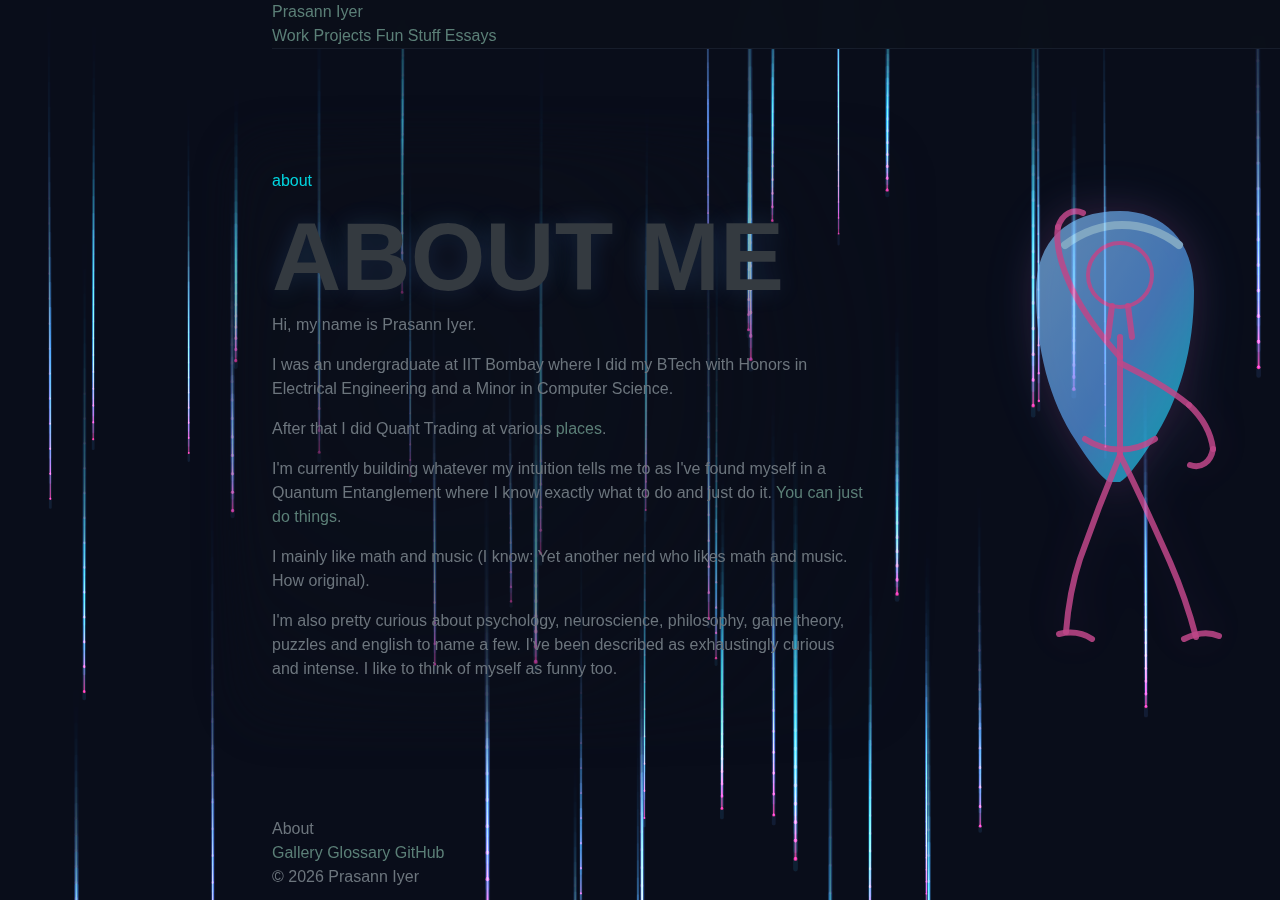
<file: about/index.html>
<!DOCTYPE html>
<html lang="en">
<head>
    <meta charset="utf-8">
    <meta name="viewport" content="width=device-width, initial-scale=1">
    <meta http-equiv="Expires" content="0">
    <meta http-equiv="Pragma" content="no-cache">
    <meta http-equiv="Cache-Control" content="no-cache, no-store, must-revalidate">
    <meta name="description" content="About Prasann Iyer: math, music, curiosity, and whatever intuition says to build next.">
    <meta name="author" content="Prasann Iyer">
    <meta name="site-version" content="20260329232519632">
    <title>About | Prasann Iyer</title>
    <link href="../img/favicon.ico" rel="icon" type="image/x-icon">
    <link rel="preconnect" href="https://fonts.googleapis.com">
    <link rel="preconnect" href="https://fonts.gstatic.com" crossorigin>
    <link href="https://fonts.googleapis.com/css2?family=Cormorant+Garamond:wght@400;500;600&family=IBM+Plex+Mono:wght@400;500&family=Source+Sans+3:wght@400;600;700&display=swap" rel="stylesheet">
    <link href="../css/style.css?v=20260329232519632" rel="stylesheet">
    <link href="../css/pages/about.css?v=20260329232519632" rel="stylesheet">
    <script async src="https://www.googletagmanager.com/gtag/js?id=G-MNTXBV06WJ"></script>
    <script>
        window.dataLayer = window.dataLayer || [];
        function gtag() { dataLayer.push(arguments); }
        gtag("js", new Date());
        gtag("config", "G-MNTXBV06WJ");
    </script>
</head>
<body class="page-about page-dark">
    <canvas class="about-rain-canvas" data-about-rain-canvas aria-hidden="true"></canvas>
    <div class="about-veil" aria-hidden="true"></div>
    <div class="about-grid" aria-hidden="true"></div>

    <header class="site-header site-header--transparent">
        <div class="site-nav-shell">
            <a class="site-brand" href="/">Prasann Iyer</a>
            <nav class="site-nav" aria-label="Primary">
                <a href="/work/">Work</a>
                <a href="/projects/">Projects</a>
                <a href="/fun/">Fun Stuff</a>
                <a href="/essays/">Essays</a>
            </nav>
        </div>
    </header>

    <main class="landing-shell about-shell">
        <section class="landing-copy about-copy" aria-labelledby="about-title">
            <p class="landing-eyebrow">about</p>
            <h1 class="landing-title" id="about-title">About Me</h1>

            <div class="landing-copy-block">
                <p class="landing-line">Hi, my name is Prasann Iyer.</p>
                <p class="landing-line">I was an undergraduate at IIT Bombay where I did my BTech with Honors in Electrical Engineering and a Minor in Computer Science.</p>
                <p class="landing-line">After that I did Quant Trading at various <a class="text-link" href="/work/">places</a>.</p>
                <p class="landing-line">I'm currently building whatever my intuition tells me to as I've found myself in a Quantum Entanglement where I know exactly what to do and just do it. <a class="text-link" href="https://timdenning.substack.com/p/you-can-just-do-things-hides-a-deeper" target="_blank" rel="noreferrer">You can just do things</a>.</p>
                <p class="landing-line">I mainly like math and music (I know: Yet another nerd who likes math and music. How original).</p>
                <p class="landing-line">I'm also pretty curious about psychology, neuroscience, philosophy, game theory, puzzles and english to name a few. I've been described as exhaustingly curious and intense. I like to think of myself as funny too.</p>
            </div>
        </section>

        <div class="about-figure-stage" aria-hidden="true">
            <svg class="about-figure" viewBox="0 0 320 560" role="presentation">
                <defs>
                    <linearGradient id="aboutHairGradient" x1="0%" y1="0%" x2="100%" y2="100%">
                        <stop offset="0%" stop-color="#8ac8ff"></stop>
                        <stop offset="55%" stop-color="#5da9ff"></stop>
                        <stop offset="100%" stop-color="#00f5ff"></stop>
                    </linearGradient>
                </defs>

                <g class="about-figure-dancer">
                    <path class="about-figure-hair" d="M160 58c44 0 74 30 74 80 0 58-14 108-42 151-14 22-25 36-32 40h-11c-8-5-18-18-33-41-27-41-40-92-40-150 0-50 31-80 84-80z"></path>
                    <path class="about-figure-bangs" d="M105 92c19-14 38-20 57-20 20 0 39 6 57 20"></path>
                    <circle class="about-figure-head" cx="160" cy="122" r="32"></circle>
                    <path class="about-figure-neck" d="M152 153 L148 184 M168 153 L172 184"></path>
                    <path class="about-figure-torso" d="M160 184 L160 302"></path>
                    <path class="about-figure-hips" d="M125 286 C146 300 174 300 195 286"></path>

                    <g class="about-figure-arm about-figure-arm--left">
                        <path d="M160 204 C142 184 126 164 113 138"></path>
                        <path d="M113 138 C101 113 95 92 98 74"></path>
                        <path d="M98 74 C102 61 113 55 123 60"></path>
                    </g>

                    <g class="about-figure-arm about-figure-arm--right">
                        <path d="M160 210 C184 222 207 234 229 252"></path>
                        <path d="M229 252 C244 266 251 280 253 296"></path>
                        <path d="M253 296 C251 309 241 316 230 312"></path>
                    </g>

                    <path class="about-figure-leg" d="M160 302 C145 338 132 372 120 406 C112 430 108 454 106 479"></path>
                    <path class="about-figure-leg about-figure-leg--right" d="M160 302 C178 337 194 373 210 409 C220 432 229 457 236 484"></path>
                    <path class="about-figure-foot" d="M99 481 C112 478 123 480 132 486"></path>
                    <path class="about-figure-foot" d="M224 486 C236 480 248 478 259 483"></path>
                </g>
            </svg>
        </div>
    </main>

    <footer class="site-footer site-footer--scene">
        <div class="footer-shell">
            <span>About</span>
            <div class="footer-links">
                <a href="/gallery/">Gallery</a>
                <a href="/glossary/">Glossary</a>
                <a href="https://github.com/notprsn" target="_blank" rel="noreferrer">GitHub</a>
            </div>
            <span>&copy; <span data-current-year>2026</span> Prasann Iyer</span>
        </div>
    </footer>

    <script src="../js/scripts.js?v=20260329232519632"></script>
    <script src="script.js?v=20260329232519632"></script>
</body>
</html>
</file>
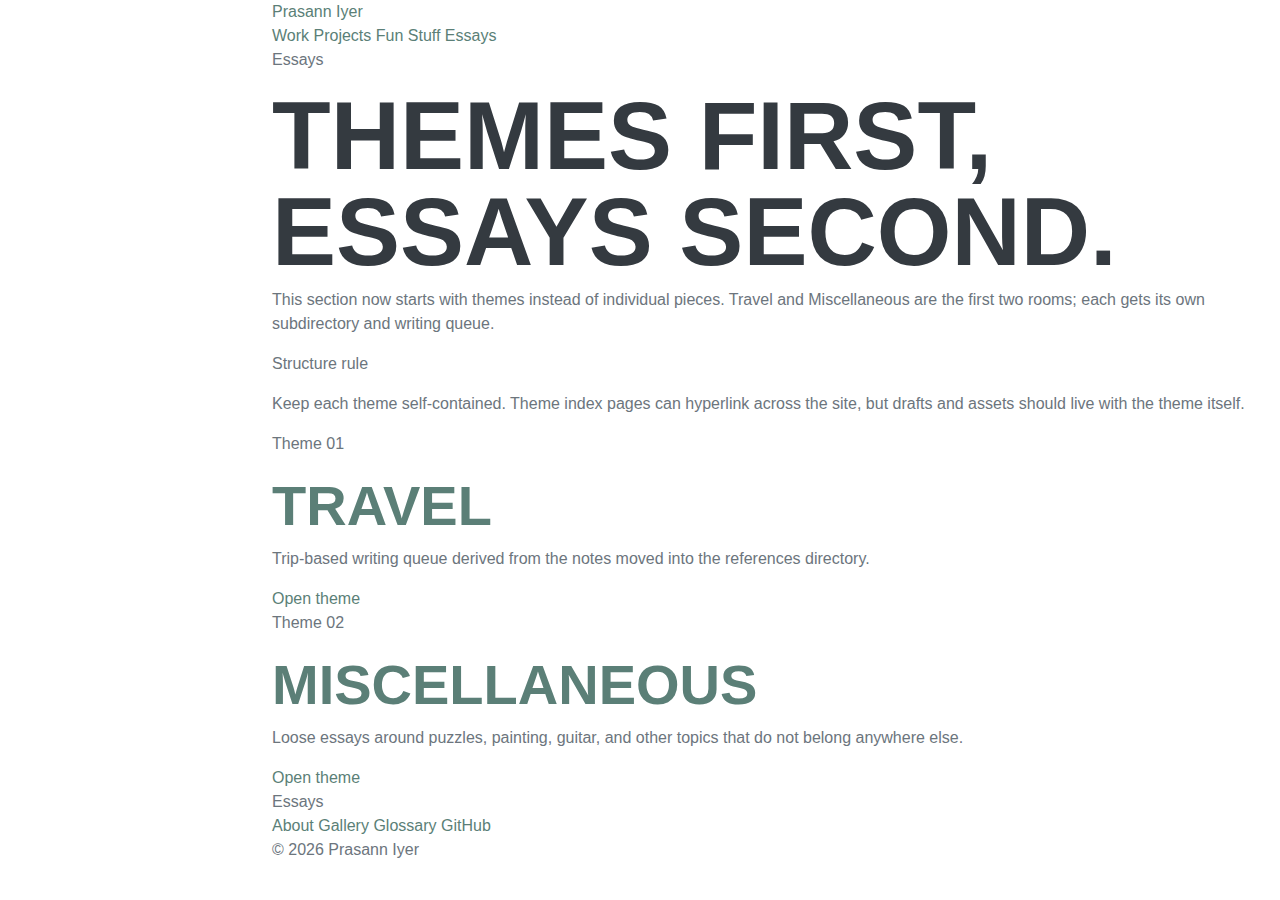
<file: essays/index.html>
<!DOCTYPE html>
<html lang="en">
<head>
    <meta charset="utf-8">
    <meta name="viewport" content="width=device-width, initial-scale=1">
    <meta http-equiv="Expires" content="0">
    <meta http-equiv="Pragma" content="no-cache">
    <meta http-equiv="Cache-Control" content="no-cache, no-store, must-revalidate">
    <meta name="description" content="Essay themes and writing queues for Prasann Iyer.">
    <meta name="author" content="Prasann Iyer">
    <meta name="site-version" content="20260330000919941">
    <title>Essays | Prasann Iyer</title>
    <link href="../img/favicon.ico" rel="icon" type="image/x-icon">
    <link rel="preconnect" href="https://fonts.googleapis.com">
    <link rel="preconnect" href="https://fonts.gstatic.com" crossorigin>
    <link href="https://fonts.googleapis.com/css2?family=Cormorant+Garamond:wght@400;500;600&family=IBM+Plex+Mono:wght@400;500&family=Source+Sans+3:wght@400;600;700&display=swap" rel="stylesheet">
    <link href="../css/style.css?v=20260330000919941" rel="stylesheet">
    <script async src="https://www.googletagmanager.com/gtag/js?id=G-MNTXBV06WJ"></script>
    <script>
        window.dataLayer = window.dataLayer || [];
        function gtag() { dataLayer.push(arguments); }
        gtag("js", new Date());
        gtag("config", "G-MNTXBV06WJ");
    </script>
</head>
<body class="page-essays page-paper">
    <header class="site-header">
        <div class="site-nav-shell">
            <a class="site-brand" href="/">Prasann Iyer</a>
            <nav class="site-nav" aria-label="Primary">
                <a href="/work/">Work</a>
                <a href="/projects/">Projects</a>
                <a href="/fun/">Fun Stuff</a>
                <a href="/essays/" aria-current="page">Essays</a>
            </nav>
        </div>
    </header>

    <main class="page-main">
        <section class="essay-hero">
            <div>
                <p class="eyebrow">Essays</p>
                <h1>Themes first, essays second.</h1>
                <p class="page-lede">
                    This section now starts with themes instead of individual pieces.
                    Travel and Miscellaneous are the first two rooms; each gets its own subdirectory and writing queue.
                </p>
            </div>
            <aside class="page-aside">
                <p class="panel-label">Structure rule</p>
                <p>Keep each theme self-contained. Theme index pages can hyperlink across the site, but drafts and assets should live with the theme itself.</p>
            </aside>
        </section>

        <section class="theme-grid">
            <article class="theme-card">
                <p class="panel-label">Theme 01</p>
                <h2><a href="/essays/travel/">Travel</a></h2>
                <p>Trip-based writing queue derived from the notes moved into the references directory.</p>
                <div class="entry-links">
                    <a class="inline-link" href="/essays/travel/">Open theme</a>
                </div>
            </article>

            <article class="theme-card">
                <p class="panel-label">Theme 02</p>
                <h2><a href="/essays/miscellaneous/">Miscellaneous</a></h2>
                <p>Loose essays around puzzles, painting, guitar, and other topics that do not belong anywhere else.</p>
                <div class="entry-links">
                    <a class="inline-link" href="/essays/miscellaneous/">Open theme</a>
                </div>
            </article>
        </section>
    </main>

    <footer class="site-footer">
        <div class="footer-shell">
            <span>Essays</span>
            <div class="footer-links">
                <a href="/about/">About</a>
                <a href="/gallery/">Gallery</a>
                <a href="/glossary/">Glossary</a>
                <a href="https://github.com/notprsn" target="_blank" rel="noreferrer">GitHub</a>
            </div>
            <span>&copy; <span data-current-year>2026</span> Prasann Iyer</span>
        </div>
    </footer>

    <script src="../js/scripts.js?v=20260330000919941"></script>
</body>
</html>
</file>
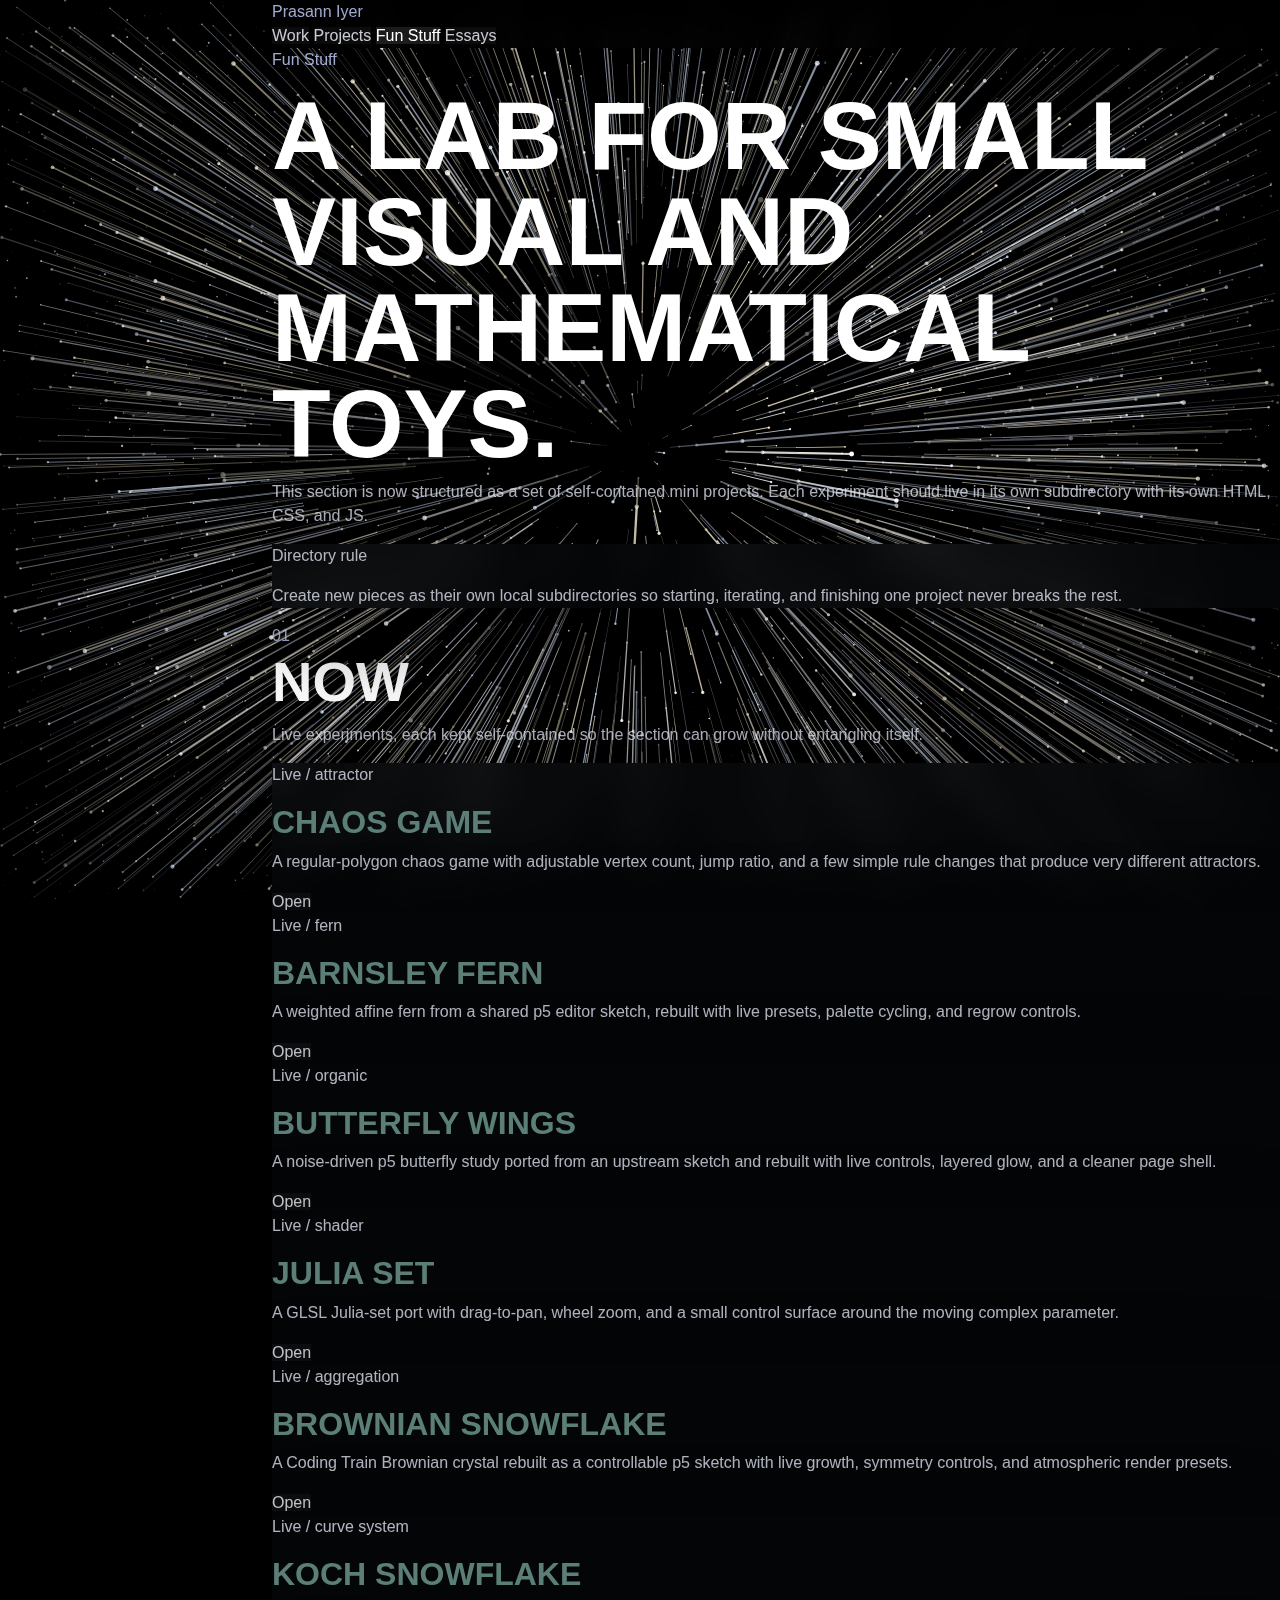
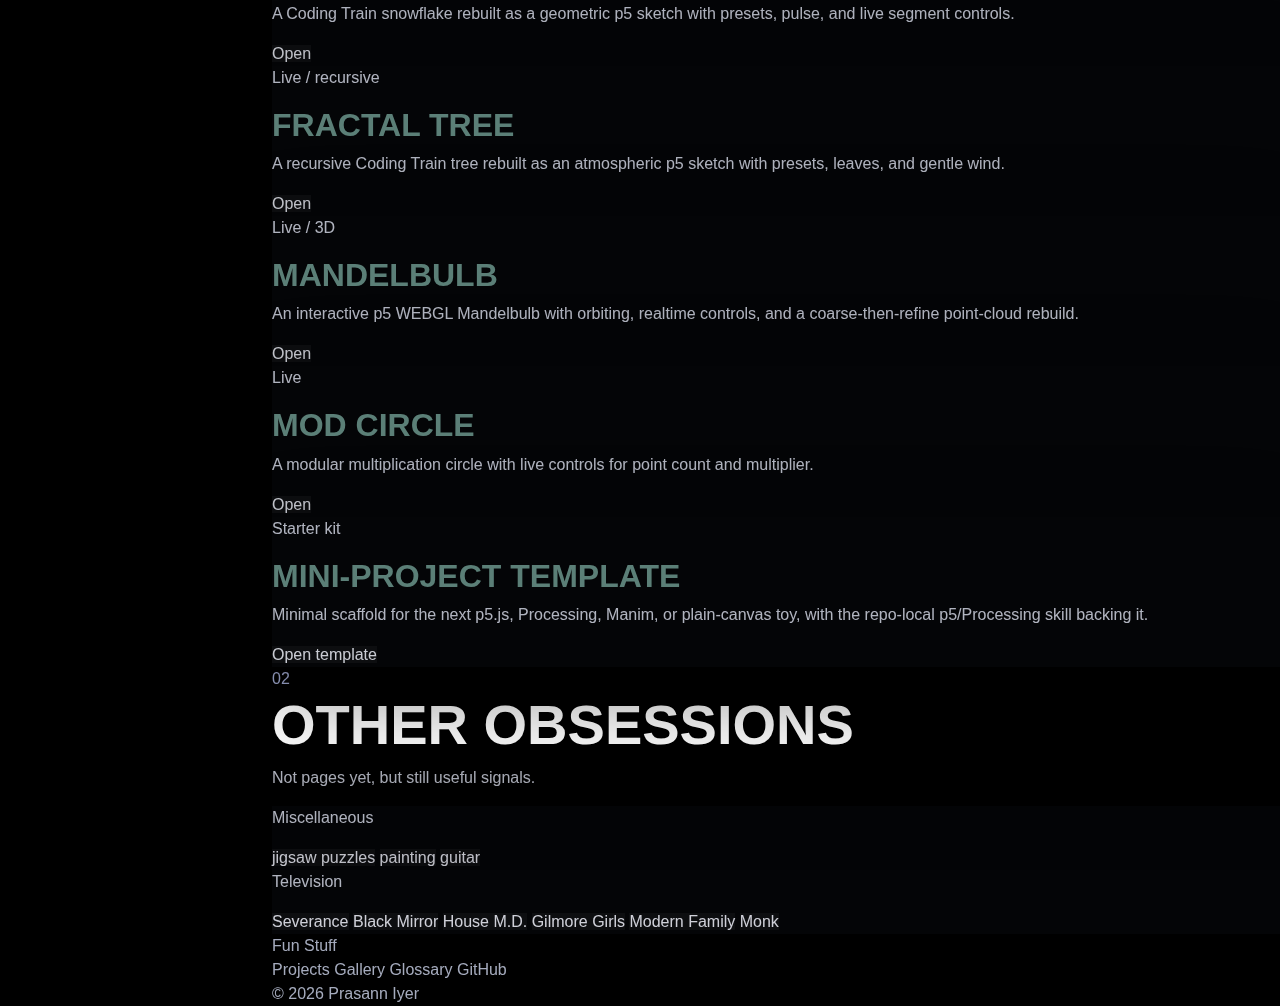
<file: fun/index.html>
<!DOCTYPE html>
<html lang="en">
<head>
    <meta charset="utf-8">
    <meta name="viewport" content="width=device-width, initial-scale=1">
    <meta http-equiv="Expires" content="0">
    <meta http-equiv="Pragma" content="no-cache">
    <meta http-equiv="Cache-Control" content="no-cache, no-store, must-revalidate">
    <meta name="description" content="Fun experiments, visual math, and mini projects by Prasann Iyer.">
    <meta name="author" content="Prasann Iyer">
    <meta name="site-version" content="20260329195048518">
    <title>Fun Stuff | Prasann Iyer</title>
    <link href="../img/favicon.ico" rel="icon" type="image/x-icon">
    <link rel="preconnect" href="https://fonts.googleapis.com">
    <link rel="preconnect" href="https://fonts.gstatic.com" crossorigin>
    <link href="https://fonts.googleapis.com/css2?family=Cormorant+Garamond:wght@400;500;600&family=IBM+Plex+Mono:wght@400;500&family=Source+Sans+3:wght@400;600;700&display=swap" rel="stylesheet">
    <link href="../css/style.css?v=20260329195048518" rel="stylesheet">
    <link href="../css/pages/fun.css?v=20260329195048518" rel="stylesheet">
    <script async src="https://www.googletagmanager.com/gtag/js?id=G-MNTXBV06WJ"></script>
    <script>
        window.dataLayer = window.dataLayer || [];
        function gtag() { dataLayer.push(arguments); }
        gtag("js", new Date());
        gtag("config", "G-MNTXBV06WJ");
    </script>
</head>
<body class="page-fun-space">
    <canvas class="fun-starfield-canvas" data-fun-starfield-canvas aria-hidden="true"></canvas>
    <div class="fun-starfield-veil" aria-hidden="true"></div>

    <header class="site-header">
        <div class="site-nav-shell">
            <a class="site-brand" href="/">Prasann Iyer</a>
            <nav class="site-nav" aria-label="Primary">
                <a href="/work/">Work</a>
                <a href="/projects/">Projects</a>
                <a href="/fun/" aria-current="page">Fun Stuff</a>
                <a href="/essays/">Essays</a>
            </nav>
        </div>
    </header>

    <main class="page-main">
        <section class="page-intro">
            <div>
                <p class="eyebrow">Fun Stuff</p>
                <h1>A lab for small visual and mathematical toys.</h1>
                <p class="page-lede">
                    This section is now structured as a set of self-contained mini projects.
                    Each experiment should live in its own subdirectory with its own HTML, CSS, and JS.
                </p>
            </div>
            <aside class="page-aside">
                <p class="panel-label">Directory rule</p>
                <p>Create new pieces as their own local subdirectories so starting, iterating, and finishing one project never breaks the rest.</p>
            </aside>
        </section>

        <section class="section-block">
            <div class="section-head">
                <span class="section-index">01</span>
                <div>
                    <h2>Now</h2>
                    <p>Live experiments, each kept self-contained so the section can grow without entangling itself.</p>
                </div>
            </div>

            <div class="lab-grid">
                <article class="lab-card">
                    <p class="panel-label">Live / attractor</p>
                    <h3><a href="/fun/projects/chaos-game/">Chaos Game</a></h3>
                    <p>A regular-polygon chaos game with adjustable vertex count, jump ratio, and a few simple rule changes that produce very different attractors.</p>
                    <div class="entry-links">
                        <a class="inline-link" href="/fun/projects/chaos-game/">Open</a>
                    </div>
                </article>

                <article class="lab-card">
                    <p class="panel-label">Live / fern</p>
                    <h3><a href="/fun/projects/barnsley-fern/">Barnsley Fern</a></h3>
                    <p>A weighted affine fern from a shared p5 editor sketch, rebuilt with live presets, palette cycling, and regrow controls.</p>
                    <div class="entry-links">
                        <a class="inline-link" href="/fun/projects/barnsley-fern/">Open</a>
                    </div>
                </article>

                <article class="lab-card">
                    <p class="panel-label">Live / organic</p>
                    <h3><a href="/fun/projects/butterfly-wings/">Butterfly Wings</a></h3>
                    <p>A noise-driven p5 butterfly study ported from an upstream sketch and rebuilt with live controls, layered glow, and a cleaner page shell.</p>
                    <div class="entry-links">
                        <a class="inline-link" href="/fun/projects/butterfly-wings/">Open</a>
                    </div>
                </article>

                <article class="lab-card">
                    <p class="panel-label">Live / shader</p>
                    <h3><a href="/fun/projects/julia-set/">Julia Set</a></h3>
                    <p>A GLSL Julia-set port with drag-to-pan, wheel zoom, and a small control surface around the moving complex parameter.</p>
                    <div class="entry-links">
                        <a class="inline-link" href="/fun/projects/julia-set/">Open</a>
                    </div>
                </article>

                <article class="lab-card">
                    <p class="panel-label">Live / aggregation</p>
                    <h3><a href="/fun/projects/snowflake-brownian/">Brownian Snowflake</a></h3>
                    <p>A Coding Train Brownian crystal rebuilt as a controllable p5 sketch with live growth, symmetry controls, and atmospheric render presets.</p>
                    <div class="entry-links">
                        <a class="inline-link" href="/fun/projects/snowflake-brownian/">Open</a>
                    </div>
                </article>

                <article class="lab-card">
                    <p class="panel-label">Live / curve system</p>
                    <h3><a href="/fun/projects/koch-snowflake/">Koch Snowflake</a></h3>
                    <p>A Coding Train snowflake rebuilt as a geometric p5 sketch with presets, pulse, and live segment controls.</p>
                    <div class="entry-links">
                        <a class="inline-link" href="/fun/projects/koch-snowflake/">Open</a>
                    </div>
                </article>

                <article class="lab-card">
                    <p class="panel-label">Live / recursive</p>
                    <h3><a href="/fun/projects/fractal-tree/">Fractal Tree</a></h3>
                    <p>A recursive Coding Train tree rebuilt as an atmospheric p5 sketch with presets, leaves, and gentle wind.</p>
                    <div class="entry-links">
                        <a class="inline-link" href="/fun/projects/fractal-tree/">Open</a>
                    </div>
                </article>

                <article class="lab-card">
                    <p class="panel-label">Live / 3D</p>
                    <h3><a href="/fun/projects/mandelbulb/">Mandelbulb</a></h3>
                    <p>An interactive p5 WEBGL Mandelbulb with orbiting, realtime controls, and a coarse-then-refine point-cloud rebuild.</p>
                    <div class="entry-links">
                        <a class="inline-link" href="/fun/projects/mandelbulb/">Open</a>
                    </div>
                </article>

                <article class="lab-card">
                    <p class="panel-label">Live</p>
                    <h3><a href="/fun/projects/mod-circle/">Mod Circle</a></h3>
                    <p>A modular multiplication circle with live controls for point count and multiplier.</p>
                    <div class="entry-links">
                        <a class="inline-link" href="/fun/projects/mod-circle/">Open</a>
                    </div>
                </article>

                <article class="lab-card">
                    <p class="panel-label">Starter kit</p>
                    <h3><a href="/fun/projects/template/">Mini-project template</a></h3>
                    <p>Minimal scaffold for the next p5.js, Processing, Manim, or plain-canvas toy, with the repo-local p5/Processing skill backing it.</p>
                    <div class="entry-links">
                        <a class="inline-link" href="/fun/projects/template/">Open template</a>
                    </div>
                </article>
            </div>
        </section>

        <section class="section-block">
            <div class="section-head">
                <span class="section-index">02</span>
                <div>
                    <h2>Other obsessions</h2>
                    <p>Not pages yet, but still useful signals.</p>
                </div>
            </div>

            <div class="section-grid">
                <article class="section-card">
                    <p class="panel-label">Miscellaneous</p>
                    <div class="chip-cloud">
                        <span>jigsaw puzzles</span>
                        <span>painting</span>
                        <span>guitar</span>
                    </div>
                </article>
                <article class="section-card">
                    <p class="panel-label">Television</p>
                    <div class="chip-cloud">
                        <span>Severance</span>
                        <span>Black Mirror</span>
                        <span>House M.D.</span>
                        <span>Gilmore Girls</span>
                        <span>Modern Family</span>
                        <span>Monk</span>
                    </div>
                </article>
            </div>
        </section>
    </main>

    <footer class="site-footer">
        <div class="footer-shell">
            <span>Fun Stuff</span>
            <div class="footer-links">
                <a href="/projects/">Projects</a>
                <a href="/gallery/">Gallery</a>
                <a href="/glossary/">Glossary</a>
                <a href="https://github.com/notprsn" target="_blank" rel="noreferrer">GitHub</a>
            </div>
            <span>&copy; <span data-current-year>2026</span> Prasann Iyer</span>
        </div>
    </footer>

    <script src="../js/scripts.js?v=20260329195048518"></script>
    <script src="starfield.js?v=20260329195048518"></script>
</body>
</html>
</file>
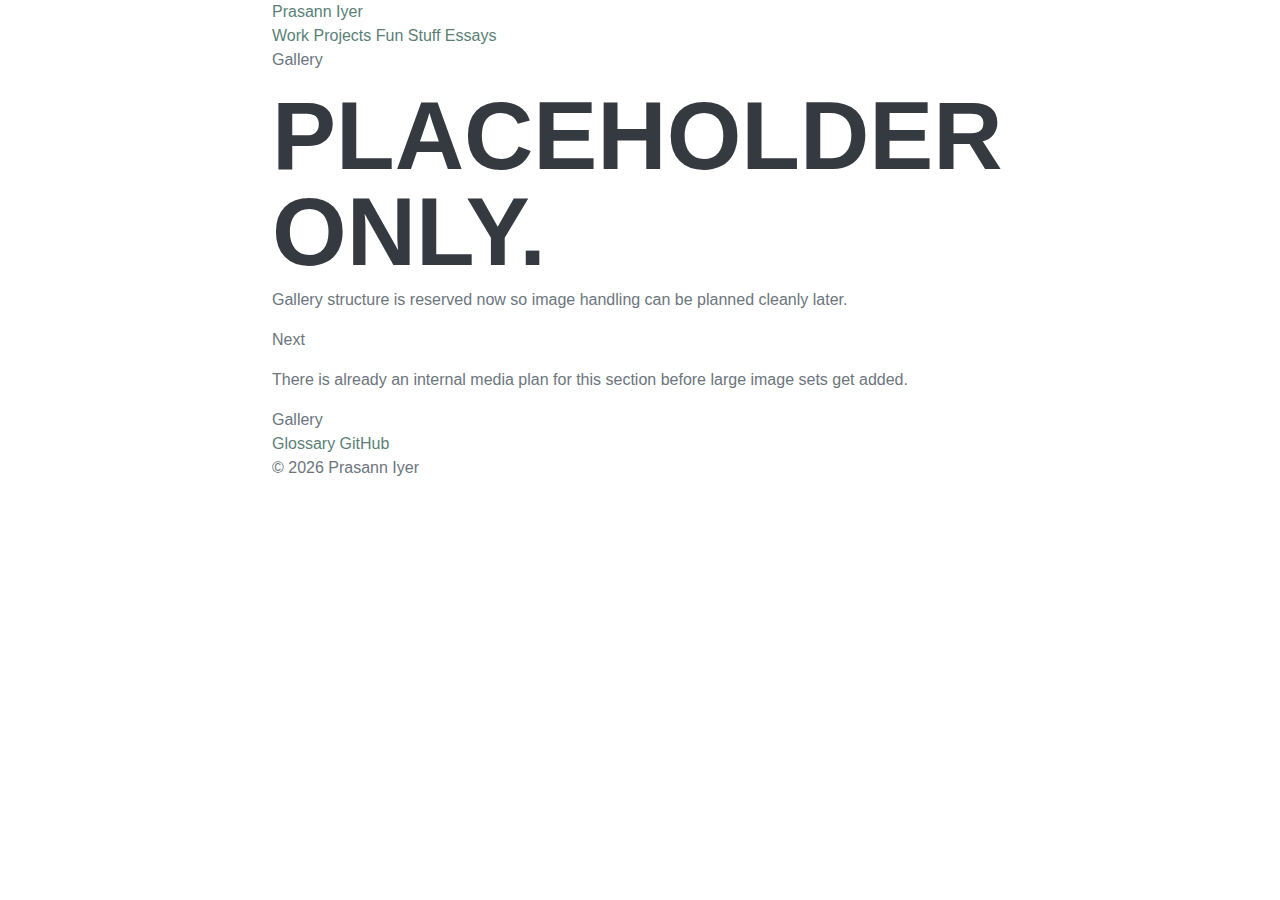
<file: gallery/index.html>
<!DOCTYPE html>
<html lang="en">
<head>
    <meta charset="utf-8">
    <meta name="viewport" content="width=device-width, initial-scale=1">
    <meta name="description" content="Photo gallery placeholder for Prasann Iyer.">
    <meta name="author" content="Prasann Iyer">
    <meta name="site-version" content="20260403104050177">
    <title>Gallery | Prasann Iyer</title>
    <link href="../img/favicon.png" rel="icon" type="image/png" sizes="128x128">
    <link rel="preconnect" href="https://fonts.googleapis.com">
    <link rel="preconnect" href="https://fonts.gstatic.com" crossorigin>
    <link href="https://fonts.googleapis.com/css2?family=Cormorant+Garamond:wght@400;500;600&family=IBM+Plex+Mono:wght@400;500&family=Source+Sans+3:wght@400;600;700&display=swap" rel="stylesheet">
    <link href="../css/style.css?v=20260403104050177" rel="stylesheet">
</head>
<body class="page-paper">
    <header class="site-header">
        <div class="site-nav-shell">
            <a class="site-brand" href="/">Prasann Iyer</a>
            <nav class="site-nav" aria-label="Primary">
                <a href="/work/">Work</a>
                <a href="/projects/">Projects</a>
                <a href="/fun/">Fun Stuff</a>
                <a href="/essays/">Essays</a>
            </nav>
        </div>
    </header>

    <main class="page-main">
        <section class="page-intro">
            <div>
                <p class="eyebrow">Gallery</p>
                <h1>Placeholder only.</h1>
                <p class="page-lede">Gallery structure is reserved now so image handling can be planned cleanly later.</p>
            </div>
            <aside class="page-aside">
                <p class="panel-label">Next</p>
                <p>There is already an internal media plan for this section before large image sets get added.</p>
            </aside>
        </section>
    </main>

    <footer class="site-footer">
        <div class="footer-shell">
            <span>Gallery</span>
            <div class="footer-links">
                <a href="/glossary/">Glossary</a>
                <a href="https://github.com/notprsn" target="_blank" rel="noreferrer">GitHub</a>
            </div>
            <span>&copy; <span data-current-year>2026</span> Prasann Iyer</span>
        </div>
    </footer>

    <script type="module" src="../js/site.js?v=20260403104050177"></script>
</body>
</html>
</file>
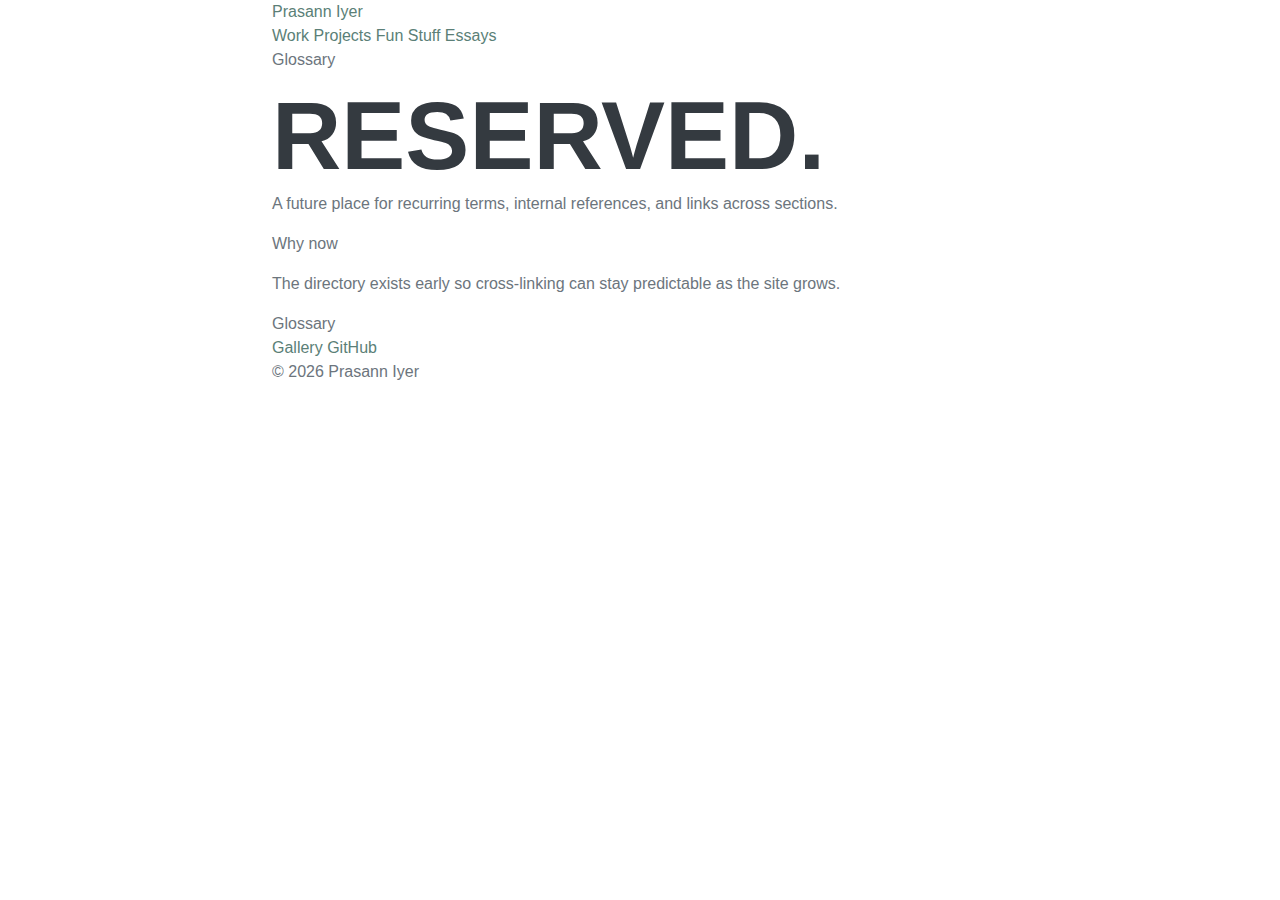
<file: glossary/index.html>
<!DOCTYPE html>
<html lang="en">
<head>
    <meta charset="utf-8">
    <meta name="viewport" content="width=device-width, initial-scale=1">
    <meta name="description" content="Glossary placeholder for Prasann Iyer.">
    <meta name="author" content="Prasann Iyer">
    <meta name="site-version" content="20260403081214068">
    <title>Glossary | Prasann Iyer</title>
    <link href="../img/favicon.png" rel="icon" type="image/png" sizes="128x128">
    <link rel="preconnect" href="https://fonts.googleapis.com">
    <link rel="preconnect" href="https://fonts.gstatic.com" crossorigin>
    <link href="https://fonts.googleapis.com/css2?family=Cormorant+Garamond:wght@400;500;600&family=IBM+Plex+Mono:wght@400;500&family=Source+Sans+3:wght@400;600;700&display=swap" rel="stylesheet">
    <link href="../css/style.css?v=20260403081214068" rel="stylesheet">
</head>
<body class="page-paper">
    <header class="site-header">
        <div class="site-nav-shell">
            <a class="site-brand" href="/">Prasann Iyer</a>
            <nav class="site-nav" aria-label="Primary">
                <a href="/work/">Work</a>
                <a href="/projects/">Projects</a>
                <a href="/fun/">Fun Stuff</a>
                <a href="/essays/">Essays</a>
            </nav>
        </div>
    </header>

    <main class="page-main">
        <section class="page-intro">
            <div>
                <p class="eyebrow">Glossary</p>
                <h1>Reserved.</h1>
                <p class="page-lede">A future place for recurring terms, internal references, and links across sections.</p>
            </div>
            <aside class="page-aside">
                <p class="panel-label">Why now</p>
                <p>The directory exists early so cross-linking can stay predictable as the site grows.</p>
            </aside>
        </section>
    </main>

    <footer class="site-footer">
        <div class="footer-shell">
            <span>Glossary</span>
            <div class="footer-links">
                <a href="/gallery/">Gallery</a>
                <a href="https://github.com/notprsn" target="_blank" rel="noreferrer">GitHub</a>
            </div>
            <span>&copy; <span data-current-year>2026</span> Prasann Iyer</span>
        </div>
    </footer>

    <script type="module" src="../js/site.js?v=20260403081214068"></script>
</body>
</html>
</file>
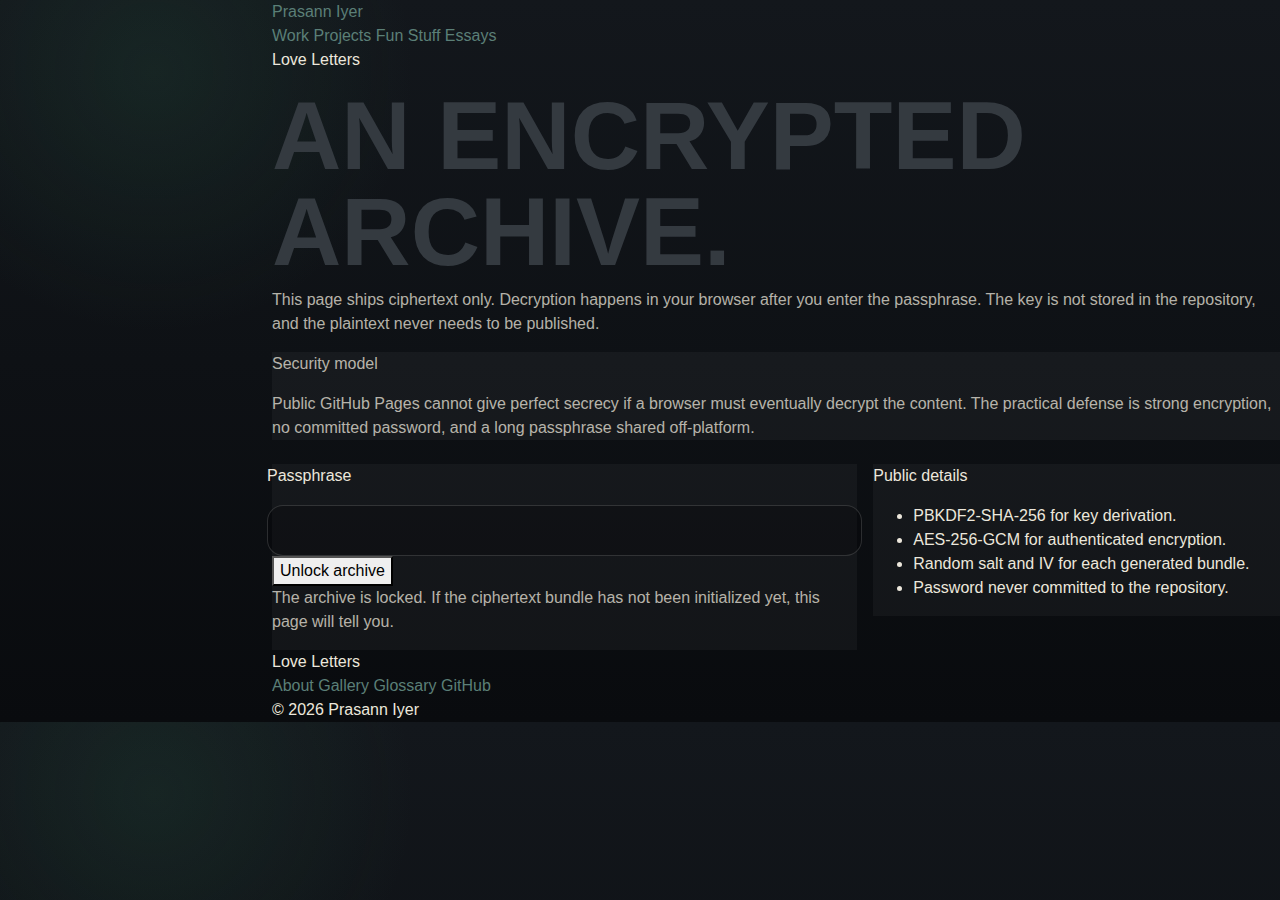
<file: love-letters/index.html>
<!DOCTYPE html>
<html lang="en">
<head>
    <meta charset="utf-8">
    <meta name="viewport" content="width=device-width, initial-scale=1">
    <meta name="description" content="Client-side encrypted love letters archive.">
    <meta name="author" content="Prasann Iyer">
    <meta name="site-version" content="20260401190743601">
    <title>Love Letters | Prasann Iyer</title>
    <link href="../img/favicon.png" rel="icon" type="image/png" sizes="128x128">
    <link rel="preconnect" href="https://fonts.googleapis.com">
    <link rel="preconnect" href="https://fonts.gstatic.com" crossorigin>
    <link href="https://fonts.googleapis.com/css2?family=Cormorant+Garamond:wght@400;500;600&family=IBM+Plex+Mono:wght@400;500&family=Source+Sans+3:wght@400;600;700&display=swap" rel="stylesheet">
    <link href="../css/style.css?v=20260401190743601" rel="stylesheet">
    <link href="../css/pages/love.css?v=20260401190743601" rel="stylesheet">
</head>
<body class="page-love page-dark">
    <header class="site-header">
        <div class="site-nav-shell">
            <a class="site-brand" href="/">Prasann Iyer</a>
            <nav class="site-nav" aria-label="Primary">
                <a href="/work/">Work</a>
                <a href="/projects/">Projects</a>
                <a href="/fun/">Fun Stuff</a>
                <a href="/essays/">Essays</a>
            </nav>
        </div>
    </header>

    <main class="page-main page-main--love">
        <section class="page-intro">
            <div>
                <p class="eyebrow">Love Letters</p>
                <h1>An encrypted archive.</h1>
                <p class="page-lede">
                    This page ships ciphertext only. Decryption happens in your browser after you enter the passphrase.
                    The key is not stored in the repository, and the plaintext never needs to be published.
                </p>
            </div>
            <aside class="page-aside">
                <p class="panel-label">Security model</p>
                <p>
                    Public GitHub Pages cannot give perfect secrecy if a browser must eventually decrypt the content.
                    The practical defense is strong encryption, no committed password, and a long passphrase shared off-platform.
                </p>
            </aside>
        </section>

        <section class="lock-grid">
            <article class="lock-panel">
                <form data-love-letters-form>
                    <input class="sr-only" type="text" name="archive-name" value="love-letters" autocomplete="username" tabindex="-1" aria-hidden="true">
                    <div class="form-row">
                        <label class="lock-label" for="love-letters-password">Passphrase</label>
                        <input class="lock-input" id="love-letters-password" name="password" type="password" autocomplete="current-password" spellcheck="false" required>
                    </div>
                    <button class="lock-button" type="submit">Unlock archive</button>
                </form>
                <p class="status-text" data-love-letters-status>
                    The archive is locked. If the ciphertext bundle has not been initialized yet, this page will tell you.
                </p>
            </article>

            <article class="lock-note-card">
                <p class="panel-label">Public details</p>
                <ul class="plain-list">
                    <li>PBKDF2-SHA-256 for key derivation.</li>
                    <li>AES-256-GCM for authenticated encryption.</li>
                    <li>Random salt and IV for each generated bundle.</li>
                    <li>Password never committed to the repository.</li>
                </ul>
            </article>
        </section>

        <section class="letters-output" data-love-letters-output hidden>
            <article class="letter-shell letter-shell--intro">
                <p class="panel-label">Archive</p>
                <h2 data-archive-title>Love Letters</h2>
                <p data-archive-intro></p>
            </article>
            <div class="letters-list" data-letters-list></div>
        </section>
    </main>

    <footer class="site-footer site-footer--love">
        <div class="footer-shell">
            <span>Love Letters</span>
            <div class="footer-links">
                <a href="/about/">About</a>
                <a href="/gallery/">Gallery</a>
                <a href="/glossary/">Glossary</a>
                <a href="https://github.com/notprsn" target="_blank" rel="noreferrer">GitHub</a>
            </div>
            <span>&copy; <span data-current-year>2026</span> Prasann Iyer</span>
        </div>
    </footer>

    <script type="module" src="../js/site.js?v=20260401190743601"></script>
    <script type="module" src="../js/pages/love-letters.js?v=20260401190743601"></script>
</body>
</html>
</file>
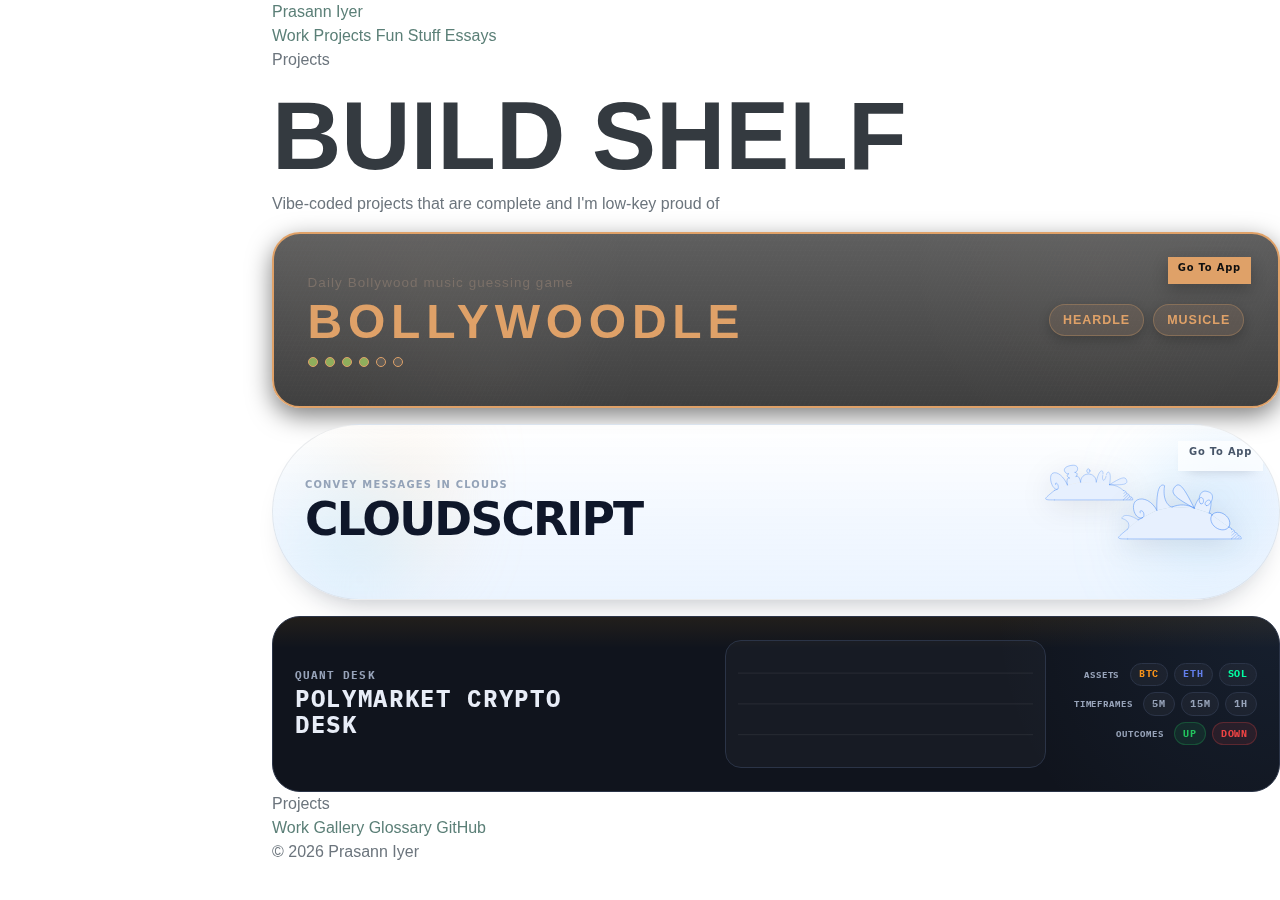
<file: projects/index.html>
<!DOCTYPE html>
<html lang="en">
<head>
    <meta charset="utf-8">
    <meta name="viewport" content="width=device-width, initial-scale=1">
    <meta http-equiv="Expires" content="0">
    <meta http-equiv="Pragma" content="no-cache">
    <meta http-equiv="Cache-Control" content="no-cache, no-store, must-revalidate">
    <meta name="description" content="Current projects of Prasann Iyer.">
    <meta name="author" content="Prasann Iyer">
    <meta name="site-version" content="20260401103258824">
    <title>Projects | Prasann Iyer</title>
    <link href="../img/favicon.ico" rel="icon" type="image/x-icon">
    <link rel="preconnect" href="https://fonts.googleapis.com">
    <link rel="preconnect" href="https://fonts.gstatic.com" crossorigin>
    <link href="https://fonts.googleapis.com/css2?family=Cormorant+Garamond:wght@400;500;600&family=IBM+Plex+Mono:wght@400;500&family=Josefin+Sans:wght@400;600;700&family=Source+Sans+3:wght@400;600;700&display=swap" rel="stylesheet">
    <link href="../css/style.css?v=20260401103258824" rel="stylesheet">
    <link href="../css/pages/projects.css?v=20260401103258824" rel="stylesheet">
    <script async src="https://www.googletagmanager.com/gtag/js?id=G-MNTXBV06WJ"></script>
    <script>
        window.dataLayer = window.dataLayer || [];
        function gtag() { dataLayer.push(arguments); }
        gtag("js", new Date());
        gtag("config", "G-MNTXBV06WJ");
    </script>
</head>
<body class="page-paper">
    <header class="site-header">
        <div class="site-nav-shell">
            <a class="site-brand" href="/">Prasann Iyer</a>
            <div class="site-nav-tools">
                <nav class="site-nav" aria-label="Primary">
                    <a href="/work/">Work</a>
                    <a href="/projects/" aria-current="page">Projects</a>
                    <a href="/fun/">Fun Stuff</a>
                    <a href="/essays/">Essays</a>
                </nav>
            </div>
        </div>
    </header>

    <main class="page-main page-main--paper">
        <section class="paper-hero paper-hero--work">
            <div>
                <p class="eyebrow">Projects</p>
                <h1>Build Shelf</h1>
                <p class="page-lede">
                    Vibe-coded projects that are complete and I'm low-key proud of
                </p>
            </div>
        </section>

        <section class="paper-section">
            <div class="paper-project-list">
                <article
                    class="paper-panel paper-project-card paper-project-card--shelf project-shelf-card project-shelf-card--bollywoodle"
                    data-project-card-link="/projects/bollywoodle/story/"
                    tabindex="0"
                    role="link"
                    aria-label="Open the Bollywoodle write-up"
                >
                    <a class="project-card-action project-card-action--bollywoodle-live project-card-action--bollywoodle-live-desktop" href="https://bollywoodle.app" target="_blank" rel="noreferrer" aria-label="Open Bollywoodle app">Go To App</a>
                    <div class="bollywoodle-card__brand">
                        <div class="bollywoodle-card__copy">
                            <p class="bollywoodle-card__meta">Daily Bollywood music guessing game</p>
                            <h2>BOLLYWOODLE</h2>
                        </div>
                        <div class="bollywoodle-card__utility">
                            <div class="bollywoodle-card__dots" aria-hidden="true">
                                <span class="is-hit"></span>
                                <span class="is-hit"></span>
                                <span class="is-hit"></span>
                                <span class="is-hit"></span>
                                <span></span>
                                <span></span>
                            </div>
                            <a class="project-card-action project-card-action--bollywoodle-live project-card-action--bollywoodle-live-mobile" href="https://bollywoodle.app" target="_blank" rel="noreferrer" aria-label="Open Bollywoodle app">Go To App</a>
                        </div>
                    </div>

                    <div class="bollywoodle-card__aside">
                        <div class="bollywoodle-card__modes" aria-label="Game modes">
                            <span>Heardle</span>
                            <span>Musicle</span>
                        </div>
                    </div>
                </article>

                <article
                    class="paper-panel paper-project-card paper-project-card--shelf project-shelf-card project-shelf-card--cloudscript"
                    data-project-card-link="/projects/cloudscript/"
                    tabindex="0"
                    role="link"
                    aria-label="Open the CloudScript write-up"
                >
                    <a class="project-card-action project-card-action--live project-card-action--cloudscript-live" href="https://cloudscript.lalalab.tech" target="_blank" rel="noreferrer" aria-label="Open CloudScript app">Go To App</a>
                    <div class="cloudscript-card__copy">
                        <p class="cloudscript-card__meta">Convey Messages in Clouds</p>
                        <h2>CloudScript</h2>
                    </div>

                    <div class="cloudscript-card__aside">
                        <div class="cloudscript-card__art" aria-hidden="true">
                            <img class="cloudscript-card__word cloudscript-card__word--cloud" src="/docs/project-data/cloudscript-word-cloud.svg" alt="">
                            <img class="cloudscript-card__word cloudscript-card__word--script" src="/docs/project-data/cloudscript-word-script.svg" alt="">
                        </div>
                    </div>
                </article>

                <article class="paper-panel paper-project-card paper-project-card--shelf project-shelf-card project-shelf-card--quant-desk">
                    <div class="quant-card__meta">
                        <p class="quant-card__kicker">Quant Desk</p>
                        <h2>Polymarket Crypto Desk</h2>
                    </div>

                    <div class="quant-card__plot" aria-hidden="true">
                        <svg viewBox="0 0 240 86" aria-hidden="true">
                            <g class="quant-card__grid" stroke="rgba(255,255,255,.06)" stroke-width="1">
                                <line x1="0" y1="18" x2="240" y2="18"/>
                                <line x1="0" y1="43" x2="240" y2="43"/>
                                <line x1="0" y1="68" x2="240" y2="68"/>
                            </g>
                            <path class="quant-card__line quant-card__line--green" d="M0 58 L14 55 L28 57 L42 49 L56 45 L70 48 L84 39 L98 42 L112 35 L126 31 L140 34 L154 26 L168 29 L182 22 L196 18 L210 20 L224 15 L240 11"/>
                            <path class="quant-card__line quant-card__line--red" d="M0 26 L14 28 L28 25 L42 31 L56 35 L70 33 L84 39 L98 37 L112 44 L126 47 L140 45 L154 53 L168 49 L182 57 L196 61 L210 58 L224 65 L240 70"/>
                        </svg>
                    </div>

                    <div class="quant-card__aside">
                        <div class="quant-card__stack">
                            <p class="quant-card__label">Assets</p>
                            <div class="quant-card__cluster">
                                <span class="quant-card__chip quant-card__chip--asset asset-btc">BTC</span>
                                <span class="quant-card__chip quant-card__chip--asset asset-eth">ETH</span>
                                <span class="quant-card__chip quant-card__chip--asset asset-sol">SOL</span>
                            </div>
                        </div>
                        <div class="quant-card__stack">
                            <p class="quant-card__label">Timeframes</p>
                            <div class="quant-card__cluster">
                                <span class="quant-card__chip">5m</span>
                                <span class="quant-card__chip">15m</span>
                                <span class="quant-card__chip">1h</span>
                            </div>
                        </div>
                        <div class="quant-card__stack">
                            <p class="quant-card__label">Outcomes</p>
                            <div class="quant-card__cluster">
                                <span class="quant-card__chip quant-card__chip--up">Up</span>
                                <span class="quant-card__chip quant-card__chip--down">Down</span>
                            </div>
                        </div>
                    </div>
                </article>
            </div>
        </section>
    </main>

    <footer class="site-footer">
        <div class="footer-shell">
            <span>Projects</span>
            <div class="footer-links">
                <a href="/work/">Work</a>
                <a href="/gallery/">Gallery</a>
                <a href="/glossary/">Glossary</a>
                <a href="https://github.com/notprsn" target="_blank" rel="noreferrer">GitHub</a>
            </div>
            <span>&copy; <span data-current-year>2026</span> Prasann Iyer</span>
        </div>
    </footer>

    <script src="../js/scripts.js?v=20260401103258824"></script>
</body>
</html>
</file>
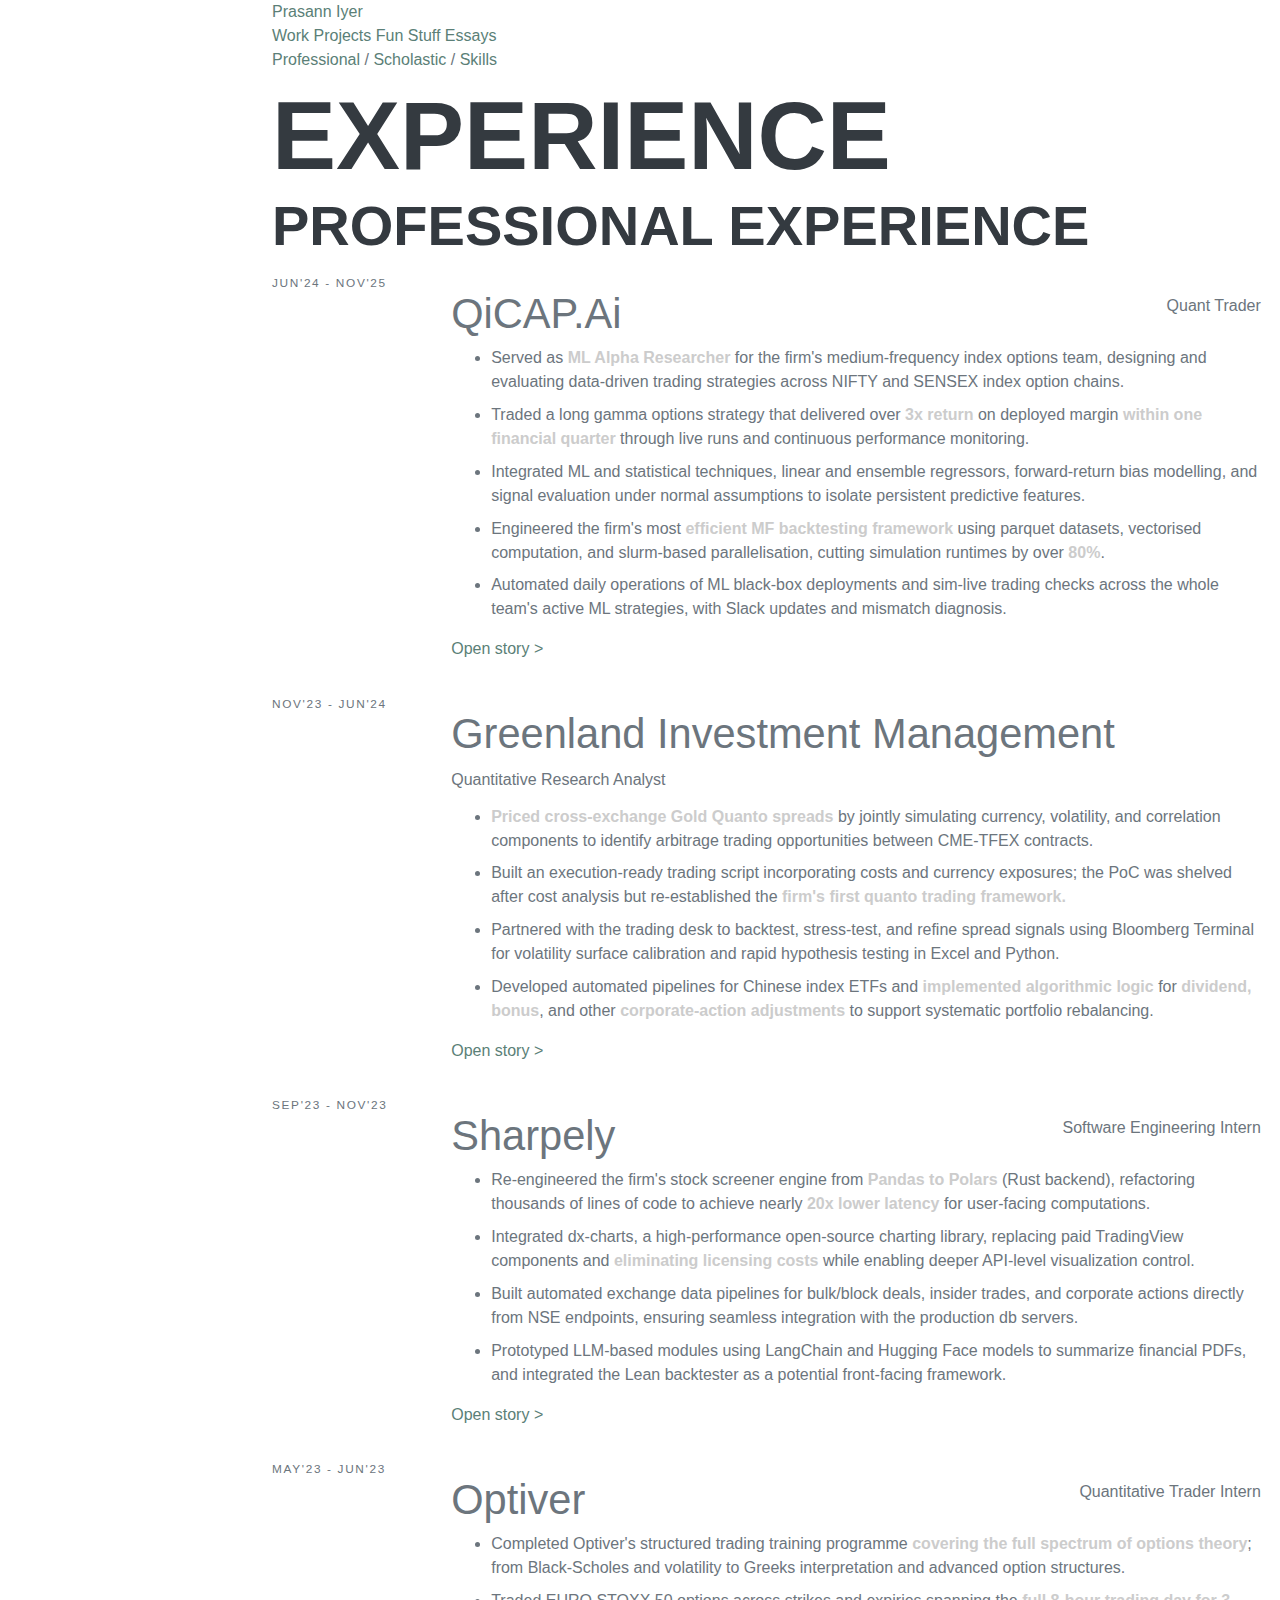
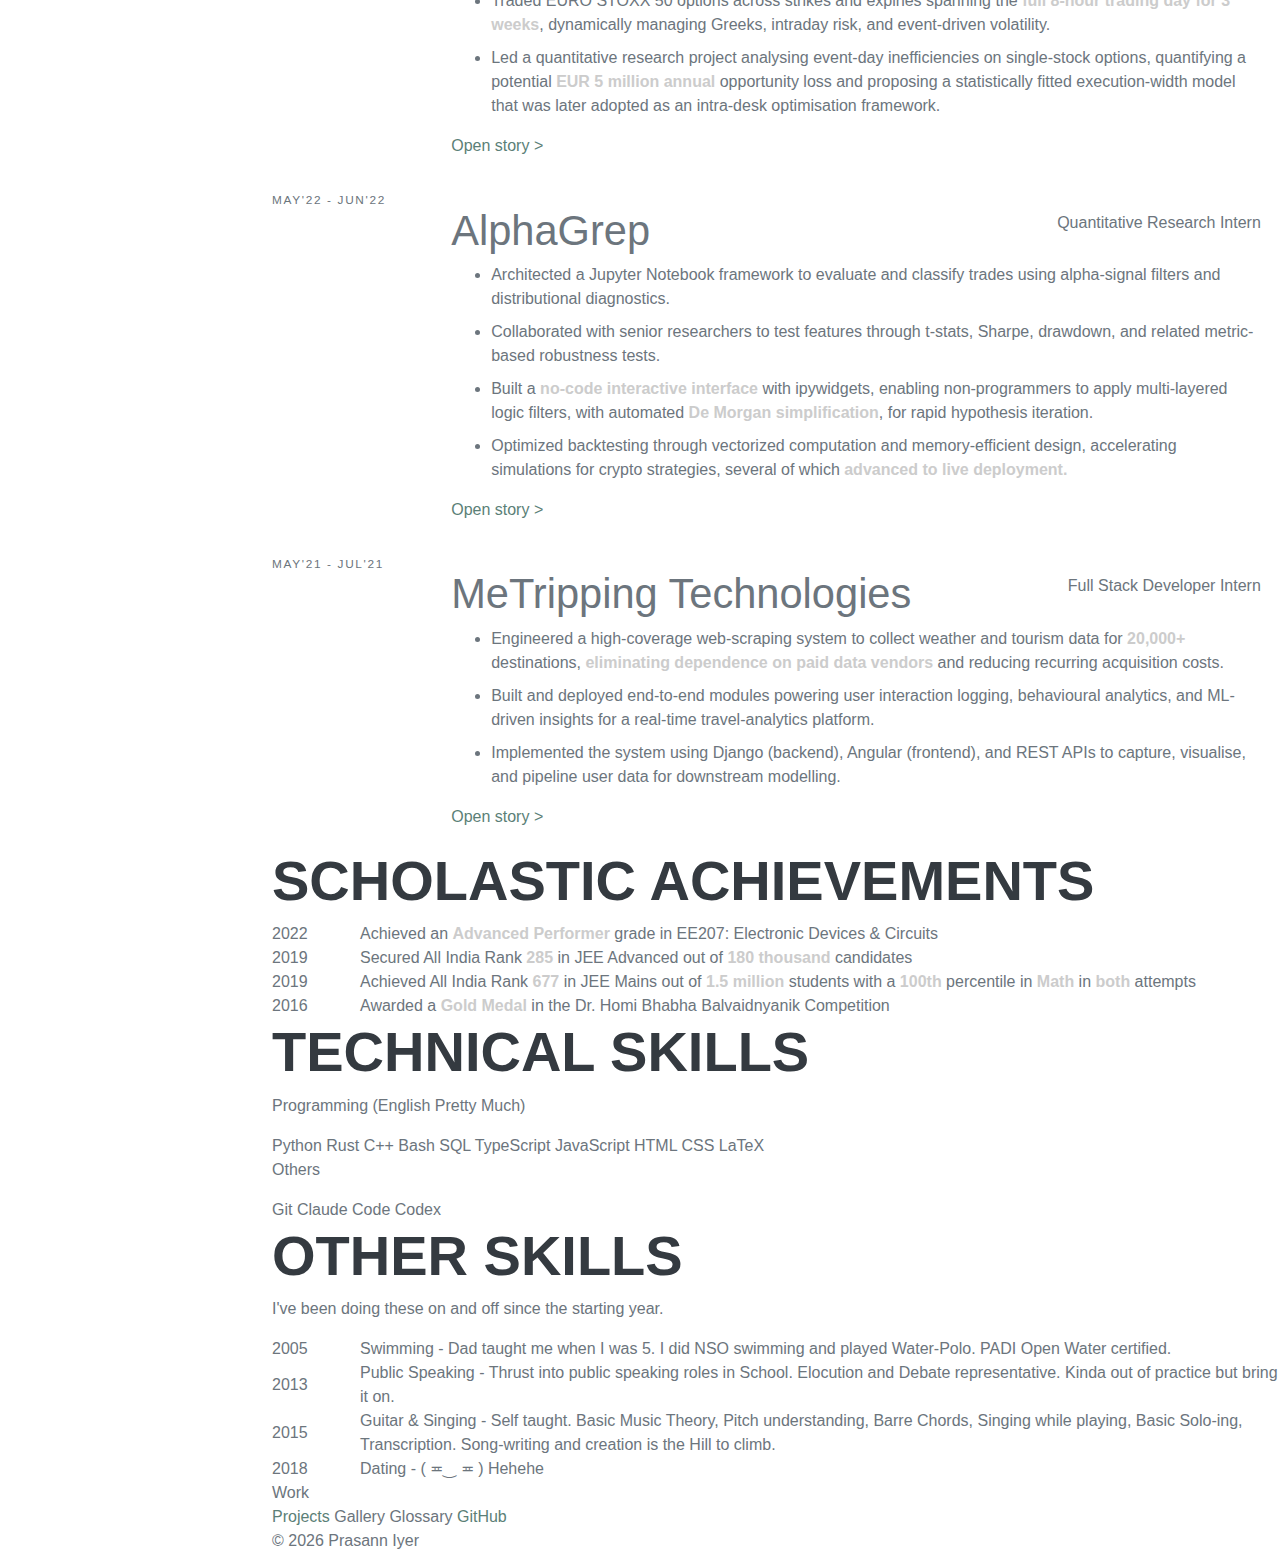
<file: work/index.html>
<!DOCTYPE html>
<html lang="en">

<head>
    <meta charset="utf-8">
    <meta name="viewport" content="width=device-width, initial-scale=1">
    <meta name="description"
        content="Professional work experience, scholastic achievements, and skills of Prasann Iyer.">
    <meta name="author" content="Prasann Iyer">
    <meta name="site-version" content="20260411142243414">
    <title>Work | Prasann Iyer</title>
    <link href="../img/favicon/favicon.ico" rel="icon" sizes="any">
    <link href="../img/favicon/favicon.svg" rel="icon" type="image/svg+xml">
    <link href="../img/favicon/favicon-32x32.png" rel="icon" type="image/png" sizes="32x32">
    <link href="../img/favicon/favicon-16x16.png" rel="icon" type="image/png" sizes="16x16">
    <link href="../img/favicon/apple-touch-icon.png" rel="apple-touch-icon" sizes="180x180">
    <link href="../img/favicon/site.webmanifest" rel="manifest">
    <link href="../img/favicon/safari-pinned-tab.svg" rel="mask-icon" color="#78ff92">
    <meta name="theme-color" content="#05070a">
    <meta name="msapplication-TileColor" content="#05070a">
    <meta name="msapplication-config" content="../img/favicon/browserconfig.xml">
    <link rel="preconnect" href="https://fonts.googleapis.com">
    <link rel="preconnect" href="https://fonts.gstatic.com" crossorigin>
    <link
        href="https://fonts.googleapis.com/css2?family=Cormorant+Garamond:wght@400;500;600&family=IBM+Plex+Mono:wght@400;500&family=Source+Sans+3:wght@400;600;700&display=swap"
        rel="stylesheet">
    <link href="../css/style.css?v=20260411142243414" rel="stylesheet">
    <link href="../css/pages/work.css?v=20260411142243414" rel="stylesheet">
</head>

<body class="page-paper">
    <header class="site-header">
        <div class="site-nav-shell">
            <a class="site-brand" href="/">Prasann Iyer</a>
            <div class="site-nav-tools">
                <nav class="site-nav" aria-label="Primary">
                    <a href="/work/" aria-current="page">Work</a>
                    <a href="/projects/">Projects</a>
                    <a href="/fun/">Fun Stuff</a>
                    <a href="/essays/">Essays</a>
                </nav>
            </div>
        </div>
    </header>

    <main class="page-main page-main--paper">
        <section class="paper-hero paper-hero--work">
            <div>
                <p class="eyebrow paper-eyebrow-nav">
                    <a href="#professional-experience">Professional</a>
                    <span aria-hidden="true">/</span>
                    <a href="#scholastic-achievements">Scholastic</a>
                    <span aria-hidden="true">/</span>
                    <a href="#technical-skills">Skills</a>
                </p>
                <h1 class="landing-title paper-hero__title">Experience</h1>
            </div>
            <div class="paper-hero__rule" aria-hidden="true"></div>
        </section>

        <section class="paper-section" id="professional-experience">
            <div class="paper-section__head paper-section__head--plain">
                <div>
                    <h2>Professional Experience</h2>
                </div>
            </div>

            <div class="paper-ledger">
                <article class="paper-ledger__row" data-ledger-item>
                    <div class="paper-ledger__date">Jun'24 - Nov'25</div>
                    <div class="paper-panel paper-panel--ledger">
                        <button class="paper-ledger__toggle" type="button" aria-expanded="false">
                            <span class="paper-ledger__toggle-main">
                                <span class="paper-ledger__date paper-ledger__date--mobile">Jun'24 - Nov'25</span>
                                <span class="paper-ledger__head">
                                    <span class="paper-ledger__title">QiCAP.Ai</span>
                                    <span class="paper-ledger__role">Quant Trader</span>
                                </span>
                            </span>
                        </button>
                        <div class="paper-ledger__body">
                            <div class="paper-ledger__body-inner">
                                <ul class="detail-list detail-list--paper">
                                    <li>Served as <b>ML Alpha Researcher</b> for the firm's medium-frequency index
                                        options team, designing and evaluating data-driven trading strategies across
                                        NIFTY and SENSEX index option chains.</li>
                                    <li>Traded a long gamma options strategy that delivered over <b>3x return</b> on
                                        deployed margin <b>within one financial quarter</b> through live runs and
                                        continuous performance monitoring.</li>
                                    <li>Integrated ML and statistical techniques, linear and ensemble regressors,
                                        forward-return bias modelling, and signal evaluation under normal assumptions to
                                        isolate persistent predictive features.</li>
                                    <li>Engineered the firm's most <b>efficient MF backtesting framework</b> using
                                        parquet datasets, vectorised computation, and slurm-based parallelisation,
                                        cutting simulation runtimes by over <b>80%</b>.</li>
                                    <li>Automated daily operations of ML black-box deployments and sim-live trading
                                        checks across the whole team's active ML strategies, with Slack updates and
                                        mismatch diagnosis.</li>
                                </ul>
                                <div class="writing-link-cluster">
                                    <a class="story-link" href="/work/stories/qicap/"
                                        aria-label="Open the story for QiCAP.Ai">
                                        <span class="story-link-label">Open story</span>
                                        <span class="story-link-arrow" aria-hidden="true">&gt;</span>
                                    </a>
                                </div>
                            </div>
                        </div>
                    </div>
                </article>

                <article class="paper-ledger__row" data-ledger-item>
                    <div class="paper-ledger__date">Nov'23 - Jun'24</div>
                    <div class="paper-panel paper-panel--ledger">
                        <button class="paper-ledger__toggle" type="button" aria-expanded="false">
                            <span class="paper-ledger__toggle-main">
                                <span class="paper-ledger__date paper-ledger__date--mobile">Nov'23 - Jun'24</span>
                                <span class="paper-ledger__head">
                                    <span class="paper-ledger__title">Greenland Investment Management</span>
                                    <span class="paper-ledger__role">Quantitative Research Analyst</span>
                                </span>
                            </span>
                        </button>
                        <div class="paper-ledger__body">
                            <div class="paper-ledger__body-inner">
                                <ul class="detail-list detail-list--paper">
                                    <li><b>Priced cross-exchange Gold Quanto spreads</b> by jointly simulating currency,
                                        volatility, and correlation components to identify arbitrage trading
                                        opportunities between CME-TFEX contracts.</li>
                                    <li>Built an execution-ready trading script incorporating costs and currency
                                        exposures; the PoC was shelved after cost analysis but re-established the
                                        <b>firm's first quanto trading framework.</b>
                                    </li>
                                    <li>Partnered with the trading desk to backtest, stress-test, and refine spread
                                        signals using Bloomberg Terminal for volatility surface calibration and rapid
                                        hypothesis testing in Excel and Python.</li>
                                    <li>Developed automated pipelines for Chinese index ETFs and <b>implemented
                                            algorithmic
                                            logic</b> for <b>dividend, bonus</b>, and other <b>corporate-action
                                            adjustments</b> to support
                                        systematic portfolio rebalancing.</li>
                                </ul>
                                <div class="writing-link-cluster">
                                    <a class="story-link" href="/work/stories/gim/"
                                        aria-label="Open the story for Greenland Investment Management">
                                        <span class="story-link-label">Open story</span>
                                        <span class="story-link-arrow" aria-hidden="true">&gt;</span>
                                    </a>
                                </div>
                            </div>
                        </div>
                    </div>
                </article>

                <article class="paper-ledger__row" data-ledger-item>
                    <div class="paper-ledger__date">Sep'23 - Nov'23</div>
                    <div class="paper-panel paper-panel--ledger">
                        <button class="paper-ledger__toggle" type="button" aria-expanded="false">
                            <span class="paper-ledger__toggle-main">
                                <span class="paper-ledger__date paper-ledger__date--mobile">Sep'23 - Nov'23</span>
                                <span class="paper-ledger__head">
                                    <span class="paper-ledger__title">Sharpely</span>
                                    <span class="paper-ledger__role">Software Engineering Intern</span>
                                </span>
                            </span>
                        </button>
                        <div class="paper-ledger__body">
                            <div class="paper-ledger__body-inner">
                                <ul class="detail-list detail-list--paper">
                                    <li>Re-engineered the firm's stock screener engine from <b>Pandas to Polars</b>
                                        (Rust backend), refactoring thousands of lines of code to achieve nearly <b>20x
                                            lower latency</b> for user-facing computations.</li>
                                    <li>Integrated dx-charts, a high-performance open-source charting library, replacing
                                        paid TradingView components and <b>eliminating licensing costs</b> while
                                        enabling deeper API-level visualization control.</li>
                                    <li>Built automated exchange data pipelines for bulk/block deals, insider trades,
                                        and corporate actions directly from NSE endpoints, ensuring seamless integration
                                        with the production db servers.</li>
                                    <li>Prototyped LLM-based modules using LangChain and Hugging Face models to
                                        summarize financial PDFs, and integrated the Lean backtester as a potential
                                        front-facing framework.</li>
                                </ul>
                                <div class="writing-link-cluster">
                                    <a class="story-link" href="/work/stories/sharpely/"
                                        aria-label="Open the story for Sharpely">
                                        <span class="story-link-label">Open story</span>
                                        <span class="story-link-arrow" aria-hidden="true">&gt;</span>
                                    </a>
                                </div>
                            </div>
                        </div>
                    </div>
                </article>

                <article class="paper-ledger__row" data-ledger-item>
                    <div class="paper-ledger__date">May'23 - Jun'23</div>
                    <div class="paper-panel paper-panel--ledger">
                        <button class="paper-ledger__toggle" type="button" aria-expanded="false">
                            <span class="paper-ledger__toggle-main">
                                <span class="paper-ledger__date paper-ledger__date--mobile">May'23 - Jun'23</span>
                                <span class="paper-ledger__head">
                                    <span class="paper-ledger__title">Optiver</span>
                                    <span class="paper-ledger__role">Quantitative Trader Intern</span>
                                </span>
                            </span>
                        </button>
                        <div class="paper-ledger__body">
                            <div class="paper-ledger__body-inner">
                                <ul class="detail-list detail-list--paper">
                                    <li>Completed Optiver's structured trading training programme <b>covering the full
                                            spectrum of options theory</b>; from Black-Scholes and volatility to Greeks
                                        interpretation and advanced option structures.</li>
                                    <li>Traded EURO STOXX 50 options across strikes and expiries spanning the <b>full
                                            8-hour trading day for 3 weeks</b>, dynamically managing Greeks, intraday
                                        risk, and event-driven volatility.</li>
                                    <li>Led a quantitative research project analysing event-day inefficiencies on
                                        single-stock options, quantifying a potential <b>EUR 5 million annual</b>
                                        opportunity
                                        loss and proposing a statistically fitted execution-width model that was later
                                        adopted as an intra-desk optimisation framework.</li>
                                </ul>
                                <div class="writing-link-cluster">
                                    <a class="story-link" href="/work/stories/optiver/"
                                        aria-label="Open the story for Optiver">
                                        <span class="story-link-label">Open story</span>
                                        <span class="story-link-arrow" aria-hidden="true">&gt;</span>
                                    </a>
                                </div>
                            </div>
                        </div>
                    </div>
                </article>

                <article class="paper-ledger__row" data-ledger-item>
                    <div class="paper-ledger__date">May'22 - Jun'22</div>
                    <div class="paper-panel paper-panel--ledger">
                        <button class="paper-ledger__toggle" type="button" aria-expanded="false">
                            <span class="paper-ledger__toggle-main">
                                <span class="paper-ledger__date paper-ledger__date--mobile">May'22 - Jun'22</span>
                                <span class="paper-ledger__head">
                                    <span class="paper-ledger__title">AlphaGrep</span>
                                    <span class="paper-ledger__role">Quantitative Research Intern</span>
                                </span>
                            </span>
                        </button>
                        <div class="paper-ledger__body">
                            <div class="paper-ledger__body-inner">
                                <ul class="detail-list detail-list--paper">
                                    <li>Architected a Jupyter Notebook framework to evaluate and classify
                                        trades using alpha-signal filters and distributional diagnostics.</li>
                                    <li>Collaborated with senior researchers to test features through
                                        t-stats, Sharpe, drawdown, and related metric-based robustness tests.
                                    </li>
                                    <li>Built a <b>no-code interactive interface</b> with ipywidgets, enabling
                                        non-programmers to apply multi-layered logic filters, with automated <b>De
                                            Morgan
                                            simplification</b>, for rapid hypothesis iteration.</li>
                                    <li>Optimized backtesting through vectorized computation and memory-efficient
                                        design, accelerating simulations for crypto strategies, several of which
                                        <b>advanced to live deployment.</b>
                                    </li>
                                </ul>
                                <div class="writing-link-cluster">
                                    <a class="story-link" href="/work/stories/alphagrep/"
                                        aria-label="Open the story for AlphaGrep">
                                        <span class="story-link-label">Open story</span>
                                        <span class="story-link-arrow" aria-hidden="true">&gt;</span>
                                    </a>
                                </div>
                            </div>
                        </div>
                    </div>
                </article>

                <article class="paper-ledger__row" data-ledger-item>
                    <div class="paper-ledger__date">May'21 - Jul'21</div>
                    <div class="paper-panel paper-panel--ledger">
                        <button class="paper-ledger__toggle" type="button" aria-expanded="false">
                            <span class="paper-ledger__toggle-main">
                                <span class="paper-ledger__date paper-ledger__date--mobile">May'21 - Jul'21</span>
                                <span class="paper-ledger__head">
                                    <span class="paper-ledger__title">MeTripping Technologies</span>
                                    <span class="paper-ledger__role">Full Stack Developer Intern</span>
                                </span>
                            </span>
                        </button>
                        <div class="paper-ledger__body">
                            <div class="paper-ledger__body-inner">
                                <ul class="detail-list detail-list--paper">
                                    <li>Engineered a high-coverage web-scraping system to collect weather and tourism
                                        data for <b>20,000+</b> destinations, <b>eliminating dependence on paid data
                                            vendors</b> and reducing recurring acquisition costs.</li>
                                    <li>Built and deployed end-to-end modules powering user interaction logging,
                                        behavioural analytics, and ML-driven insights for a real-time travel-analytics
                                        platform.</li>
                                    <li>Implemented the system using Django (backend), Angular (frontend), and REST APIs
                                        to capture, visualise, and pipeline user data for downstream modelling.</li>
                                </ul>
                                <div class="writing-link-cluster">
                                    <a class="story-link" href="/work/stories/metripping/"
                                        aria-label="Open the story for MeTripping Technologies">
                                        <span class="story-link-label">Open story</span>
                                        <span class="story-link-arrow" aria-hidden="true">&gt;</span>
                                    </a>
                                </div>
                            </div>
                        </div>
                    </div>
                </article>
            </div>
        </section>

        <section class="paper-section" id="scholastic-achievements">
            <div class="paper-section__head paper-section__head--plain">
                <div>
                    <h2>Scholastic Achievements</h2>
                </div>
            </div>

            <div class="paper-grid paper-grid--stacked">
                <article class="paper-panel paper-panel--achievement">
                    <p class="panel-label">2022</p>
                    <p>Achieved an <b>Advanced Performer</b> grade in EE207: Electronic Devices &amp; Circuits</p>
                </article>
                <article class="paper-panel paper-panel--achievement">
                    <p class="panel-label">2019</p>
                    <p>Secured All India Rank <b>285</b> in JEE Advanced out of <b>180 thousand</b> candidates</p>
                </article>
                <article class="paper-panel paper-panel--achievement">
                    <p class="panel-label">2019</p>
                    <p>Achieved All India Rank <b>677</b> in JEE Mains out of <b>1.5 million</b> students with a
                        <b>100th</b> percentile in
                        <b>Math</b> in <b>both</b> attempts
                    </p>
                </article>
                <article class="paper-panel paper-panel--achievement">
                    <p class="panel-label">2016</p>
                    <p>Awarded a <b>Gold Medal</b> in the Dr. Homi Bhabha Balvaidnyanik Competition</p>
                </article>
            </div>
        </section>

        <section class="paper-section" id="technical-skills">
            <div class="paper-section__head paper-section__head--plain">
                <div>
                    <h2>Technical Skills</h2>
                </div>
            </div>

            <div class="paper-grid paper-grid--halves">
                <article class="paper-panel">
                    <p class="panel-label">Programming (English Pretty Much)</p>
                    <div class="chip-cloud">
                        <span>Python</span>
                        <span>Rust</span>
                        <span>C++</span>
                        <span>Bash</span>
                        <span>SQL</span>
                        <span>TypeScript</span>
                        <span>JavaScript</span>
                        <span>HTML</span>
                        <span>CSS</span>
                        <span>LaTeX</span>
                    </div>
                </article>
                <article class="paper-panel">
                    <p class="panel-label">Others</p>
                    <div class="chip-cloud">
                        <span>Git</span>
                        <span>Claude Code</span>
                        <span>Codex</span>
                    </div>
                </article>
            </div>
        </section>

        <section class="paper-section" id="other-skills">
            <div class="paper-section__head paper-section__head--plain">
                <div>
                    <h2>Other Skills</h2>
                    <p>I've been doing these on and off since the starting year.</p>
                </div>
            </div>

            <div class="paper-grid paper-grid--stacked">
                <article class="paper-panel paper-panel--achievement">
                    <p class="panel-label">2005</p>
                    <p>Swimming - Dad taught me when I was 5. I did NSO swimming and played Water-Polo. PADI Open Water
                        certified.</p>
                </article>
                <article class="paper-panel paper-panel--achievement">
                    <p class="panel-label">2013</p>
                    <p>Public Speaking - Thrust into public speaking roles in School. Elocution and Debate
                        representative. Kinda out of practice but bring it on.</p>
                </article>
                <article class="paper-panel paper-panel--achievement">
                    <p class="panel-label">2015</p>
                    <p>Guitar &amp; Singing - Self taught. Basic Music Theory, Pitch understanding, Barre Chords,
                        Singing while playing, Basic Solo-ing, Transcription. Song-writing and creation is the Hill to
                        climb.</p>
                </article>
                <article class="paper-panel paper-panel--achievement">
                    <p class="panel-label">2018</p>
                    <p>Dating - ( ≖‿ ≖ ) Hehehe</p>
                </article>
            </div>
        </section>
    </main>

    <footer class="site-footer">
        <div class="footer-shell">
            <span>Work</span>
            <div class="footer-links">
                <a href="/projects/">Projects</a>
                <span class="footer-link-placeholder">Gallery</span>
                <span class="footer-link-placeholder">Glossary</span>
                <a href="https://github.com/notprsn" target="_blank" rel="noreferrer">GitHub</a>
            </div>
            <span>&copy; <span data-current-year>2026</span> Prasann Iyer</span>
        </div>
    </footer>

    <script type="module" src="../js/site.js?v=20260411142243414"></script>
    <script type="module" src="../js/pages/work.js?v=20260411142243414"></script>
</body>

</html>
</file>
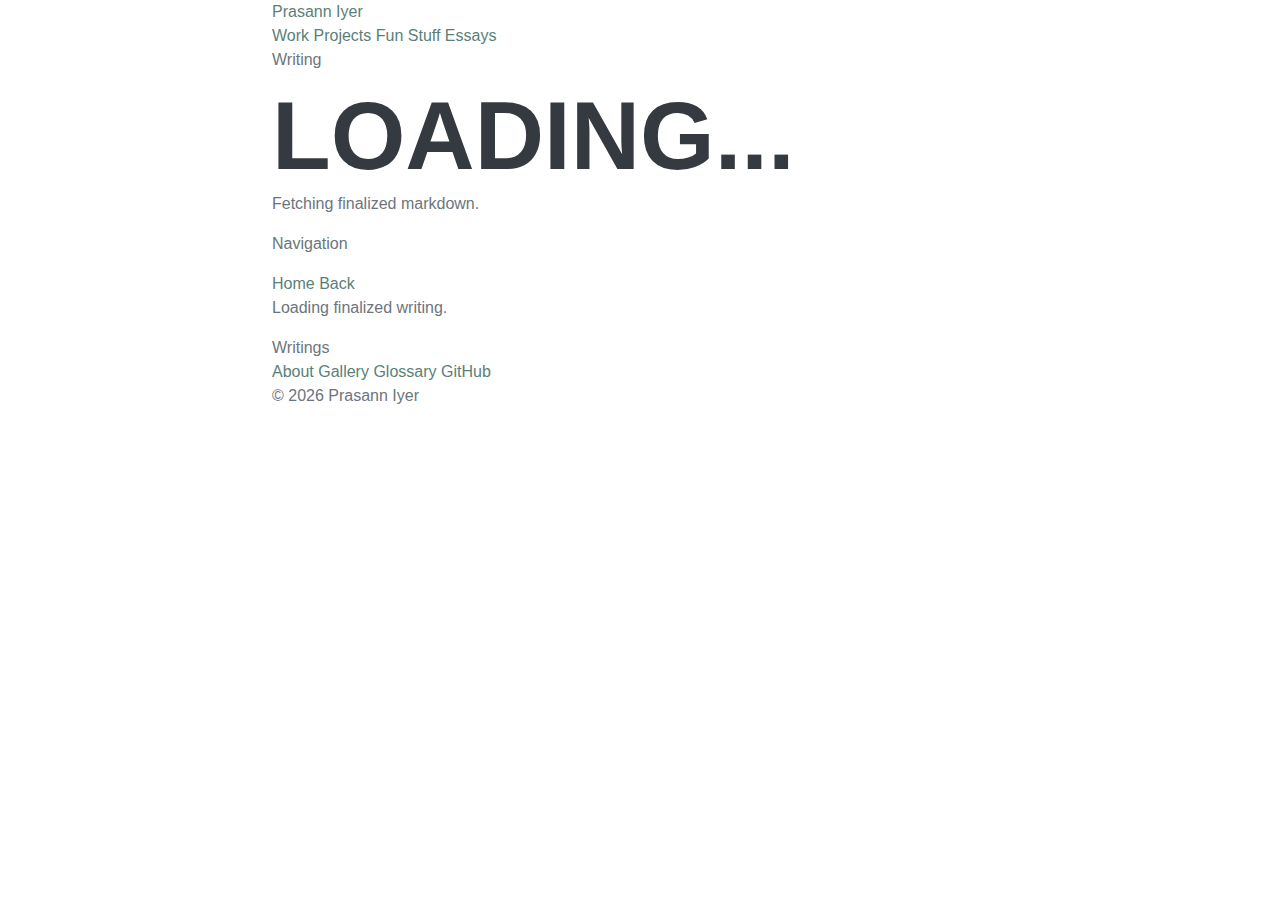
<file: writings/index.html>
<!DOCTYPE html>
<html lang="en">
<head>
    <meta charset="utf-8">
    <meta name="viewport" content="width=device-width, initial-scale=1">
    <meta http-equiv="Expires" content="0">
    <meta http-equiv="Pragma" content="no-cache">
    <meta http-equiv="Cache-Control" content="no-cache, no-store, must-revalidate">
    <meta name="description" content="Finalized writings by Prasann Iyer.">
    <meta name="author" content="Prasann Iyer">
    <meta name="site-version" content="20260327142840818">
    <title>Writings | Prasann Iyer</title>
    <link href="../img/favicon.ico" rel="icon" type="image/x-icon">
    <link rel="preconnect" href="https://fonts.googleapis.com">
    <link rel="preconnect" href="https://fonts.gstatic.com" crossorigin>
    <link href="https://fonts.googleapis.com/css2?family=Cormorant+Garamond:wght@400;500;600&family=IBM+Plex+Mono:wght@400;500&family=Source+Sans+3:wght@400;600;700&display=swap" rel="stylesheet">
    <link href="../css/style.css?v=20260327142840818" rel="stylesheet">
</head>
<body class="page-essays">
    <header class="site-header">
        <div class="site-nav-shell">
            <a class="site-brand" href="/">Prasann Iyer</a>
            <nav class="site-nav" aria-label="Primary">
                <a href="/work/">Work</a>
                <a href="/projects/">Projects</a>
                <a href="/fun/">Fun Stuff</a>
                <a href="/essays/">Essays</a>
            </nav>
        </div>
    </header>

    <main class="page-main" data-writing-page>
        <section class="page-intro" data-writing-intro>
            <div>
                <p class="eyebrow">Writing</p>
                <h1 data-writing-title>Loading...</h1>
                <p class="page-lede" data-writing-meta>Fetching finalized markdown.</p>
            </div>
            <aside class="page-aside">
                <p class="panel-label">Navigation</p>
                <div class="entry-links">
                    <a class="inline-link" href="/" data-writing-home-link>Home</a>
                    <a class="inline-link" href="/essays/" data-writing-back-link>Back</a>
                </div>
            </aside>
        </section>

        <article class="writing-shell" data-writing-shell>
            <div class="writing-shell-top" data-writing-shell-top hidden>
                <a class="story-back-link" href="/work/" data-writing-story-back>&lt; Back</a>
            </div>
            <div class="writing-prose" data-writing-prose>
                <p>Loading finalized writing.</p>
            </div>
        </article>
    </main>

    <footer class="site-footer">
        <div class="footer-shell">
            <span>Writings</span>
            <div class="footer-links">
                <a href="/about/">About</a>
                <a href="/gallery/">Gallery</a>
                <a href="/glossary/">Glossary</a>
                <a href="https://github.com/notprsn" target="_blank" rel="noreferrer">GitHub</a>
            </div>
            <span>&copy; <span data-current-year>2026</span> Prasann Iyer</span>
        </div>
    </footer>

    <script src="../js/scripts.js?v=20260327142840818"></script>
</body>
</html>
</file>
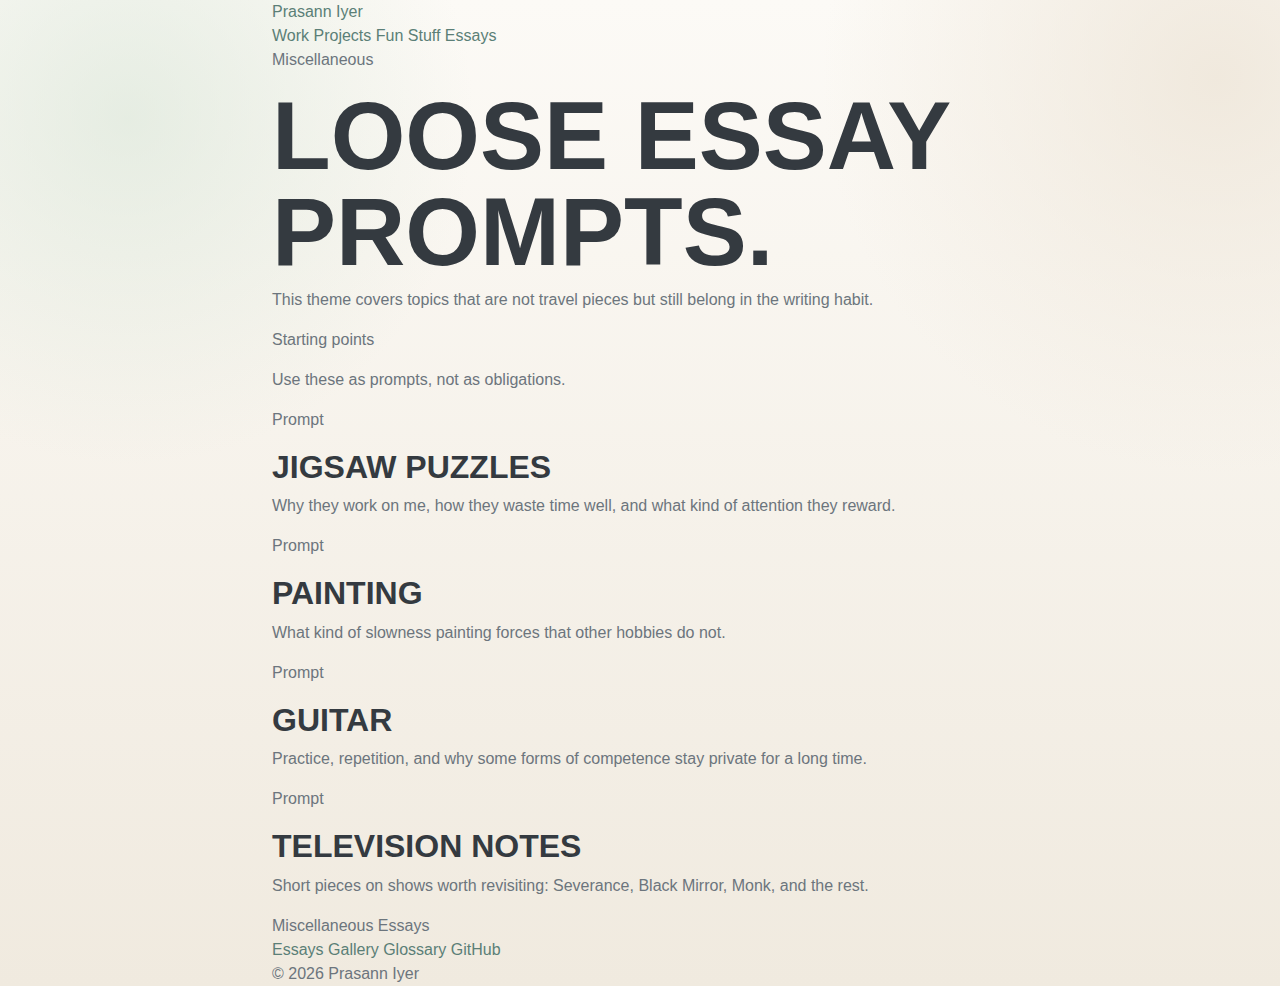
<file: essays/miscellaneous/index.html>
<!DOCTYPE html>
<html lang="en">
<head>
    <meta charset="utf-8">
    <meta name="viewport" content="width=device-width, initial-scale=1">
    <meta name="description" content="Miscellaneous essay wireframes for Prasann Iyer.">
    <meta name="author" content="Prasann Iyer">
    <meta name="site-version" content="20260402113600147">
    <title>Miscellaneous Essays | Prasann Iyer</title>
    <link href="../../img/favicon.png" rel="icon" type="image/png" sizes="128x128">
    <link rel="preconnect" href="https://fonts.googleapis.com">
    <link rel="preconnect" href="https://fonts.gstatic.com" crossorigin>
    <link href="https://fonts.googleapis.com/css2?family=Cormorant+Garamond:wght@400;500;600&family=IBM+Plex+Mono:wght@400;500&family=Source+Sans+3:wght@400;600;700&display=swap" rel="stylesheet">
    <link href="../../css/style.css?v=20260402113600147" rel="stylesheet">
    <link href="../../css/pages/essays.css?v=20260402113600147" rel="stylesheet">
</head>
<body class="page-essays">
    <header class="site-header">
        <div class="site-nav-shell">
            <a class="site-brand" href="/">Prasann Iyer</a>
            <nav class="site-nav" aria-label="Primary">
                <a href="/work/">Work</a>
                <a href="/projects/">Projects</a>
                <a href="/fun/">Fun Stuff</a>
                <a href="/essays/" aria-current="page">Essays</a>
            </nav>
        </div>
    </header>

    <main class="page-main">
        <section class="page-intro">
            <div>
                <p class="eyebrow">Miscellaneous</p>
                <h1>Loose essay prompts.</h1>
                <p class="page-lede">
                    This theme covers topics that are not travel pieces but still belong in the writing habit.
                </p>
            </div>
            <aside class="page-aside">
                <p class="panel-label">Starting points</p>
                <p>Use these as prompts, not as obligations.</p>
            </aside>
        </section>

        <section class="queue-grid">
            <article class="queue-card" data-essay-slot="jigsaw-puzzles">
                <p class="panel-label">Prompt</p>
                <h3>Jigsaw puzzles</h3>
                <p>Why they work on me, how they waste time well, and what kind of attention they reward.</p>
                <div class="writing-link-cluster" data-essay-link hidden></div>
            </article>
            <article class="queue-card" data-essay-slot="painting">
                <p class="panel-label">Prompt</p>
                <h3>Painting</h3>
                <p>What kind of slowness painting forces that other hobbies do not.</p>
                <div class="writing-link-cluster" data-essay-link hidden></div>
            </article>
            <article class="queue-card" data-essay-slot="guitar">
                <p class="panel-label">Prompt</p>
                <h3>Guitar</h3>
                <p>Practice, repetition, and why some forms of competence stay private for a long time.</p>
                <div class="writing-link-cluster" data-essay-link hidden></div>
            </article>
            <article class="queue-card" data-essay-slot="television-notes">
                <p class="panel-label">Prompt</p>
                <h3>Television notes</h3>
                <p>Short pieces on shows worth revisiting: Severance, Black Mirror, Monk, and the rest.</p>
                <div class="writing-link-cluster" data-essay-link hidden></div>
            </article>
        </section>
    </main>

    <footer class="site-footer">
        <div class="footer-shell">
            <span>Miscellaneous Essays</span>
            <div class="footer-links">
                <a href="/essays/">Essays</a>
                <a href="/gallery/">Gallery</a>
                <a href="/glossary/">Glossary</a>
                <a href="https://github.com/notprsn" target="_blank" rel="noreferrer">GitHub</a>
            </div>
            <span>&copy; <span data-current-year>2026</span> Prasann Iyer</span>
        </div>
    </footer>

    <script type="module" src="../../js/site.js?v=20260402113600147"></script>
</body>
</html>
</file>
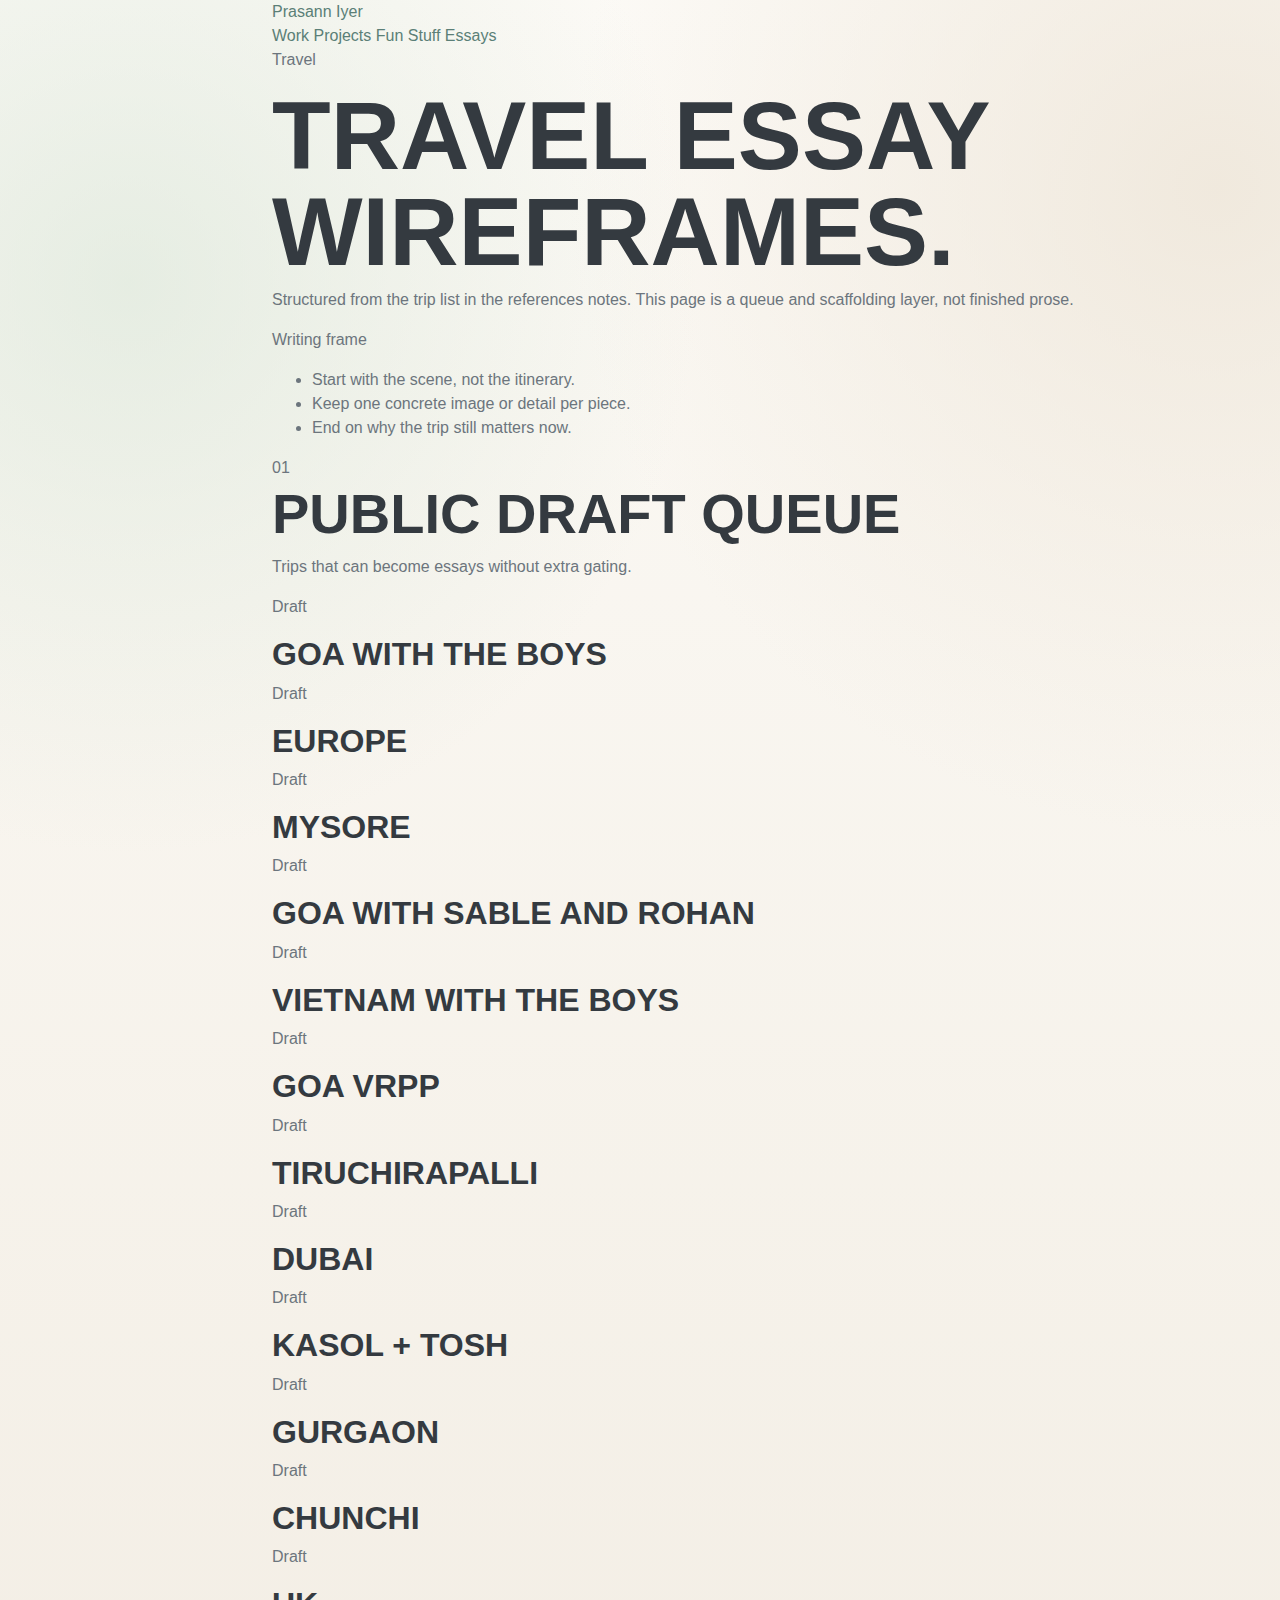
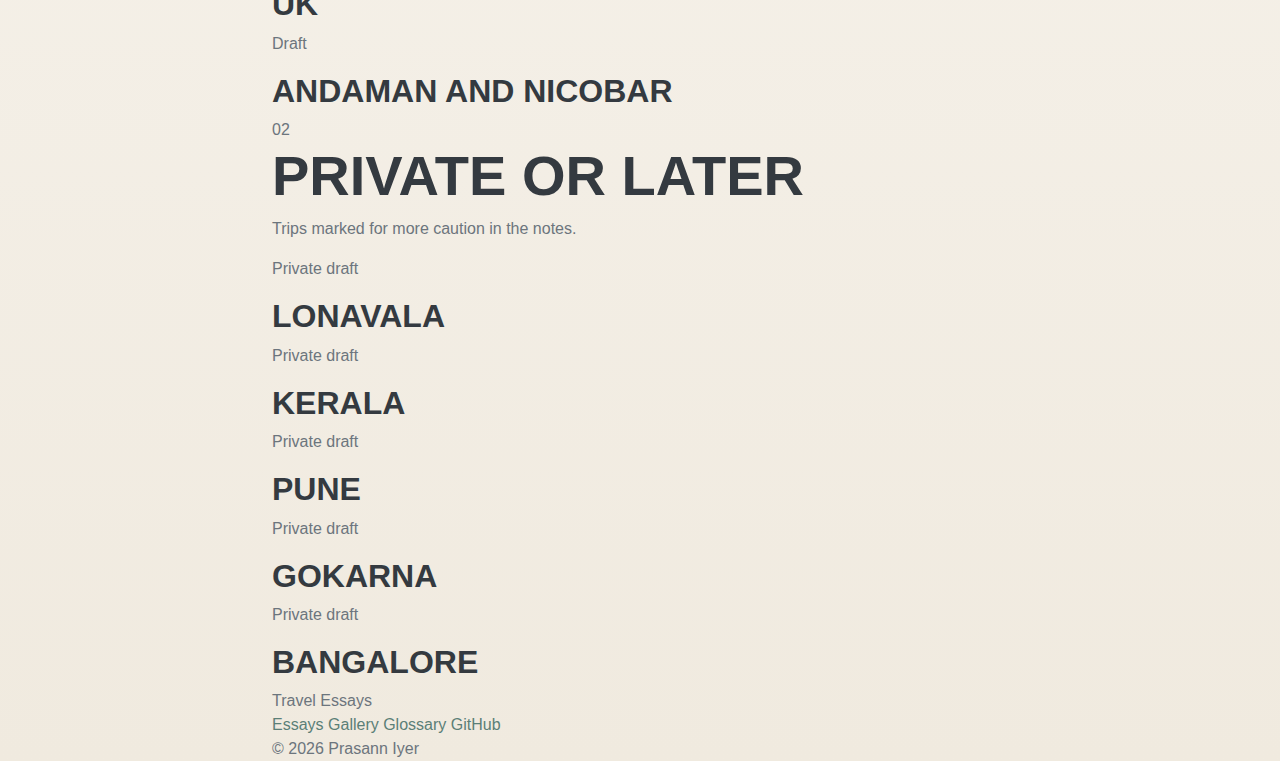
<file: essays/travel/index.html>
<!DOCTYPE html>
<html lang="en">
<head>
    <meta charset="utf-8">
    <meta name="viewport" content="width=device-width, initial-scale=1">
    <meta http-equiv="Expires" content="0">
    <meta http-equiv="Pragma" content="no-cache">
    <meta http-equiv="Cache-Control" content="no-cache, no-store, must-revalidate">
    <meta name="description" content="Travel essay wireframes and draft queue for Prasann Iyer.">
    <meta name="author" content="Prasann Iyer">
    <meta name="site-version" content="20260331120947058">
    <title>Travel Essays | Prasann Iyer</title>
    <link href="../../img/favicon.ico" rel="icon" type="image/x-icon">
    <link rel="preconnect" href="https://fonts.googleapis.com">
    <link rel="preconnect" href="https://fonts.gstatic.com" crossorigin>
    <link href="https://fonts.googleapis.com/css2?family=Cormorant+Garamond:wght@400;500;600&family=IBM+Plex+Mono:wght@400;500&family=Source+Sans+3:wght@400;600;700&display=swap" rel="stylesheet">
    <link href="../../css/style.css?v=20260331120947058" rel="stylesheet">
    <link href="../../css/pages/essays.css?v=20260331120947058" rel="stylesheet">
    <script async src="https://www.googletagmanager.com/gtag/js?id=G-MNTXBV06WJ"></script>
    <script>
        window.dataLayer = window.dataLayer || [];
        function gtag() { dataLayer.push(arguments); }
        gtag("js", new Date());
        gtag("config", "G-MNTXBV06WJ");
    </script>
</head>
<body class="page-essays">
    <header class="site-header">
        <div class="site-nav-shell">
            <a class="site-brand" href="/">Prasann Iyer</a>
            <nav class="site-nav" aria-label="Primary">
                <a href="/work/">Work</a>
                <a href="/projects/">Projects</a>
                <a href="/fun/">Fun Stuff</a>
                <a href="/essays/" aria-current="page">Essays</a>
            </nav>
        </div>
    </header>

    <main class="page-main">
        <section class="page-intro">
            <div>
                <p class="eyebrow">Travel</p>
                <h1>Travel essay wireframes.</h1>
                <p class="page-lede">
                    Structured from the trip list in the references notes.
                    This page is a queue and scaffolding layer, not finished prose.
                </p>
            </div>
            <aside class="page-aside">
                <p class="panel-label">Writing frame</p>
                <ul class="plain-list">
                    <li>Start with the scene, not the itinerary.</li>
                    <li>Keep one concrete image or detail per piece.</li>
                    <li>End on why the trip still matters now.</li>
                </ul>
            </aside>
        </section>

        <section class="section-block">
            <div class="section-head">
                <span class="section-index">01</span>
                <div>
                    <h2>Public draft queue</h2>
                    <p>Trips that can become essays without extra gating.</p>
                </div>
            </div>

            <div class="queue-grid">
                <article class="queue-card" data-writing-slot="essays-travel-goa-with-the-boys"><p class="panel-label">Draft</p><h3>Goa with the boys</h3><div class="writing-link-cluster" data-writing-link hidden></div></article>
                <article class="queue-card" data-writing-slot="essays-travel-europe"><p class="panel-label">Draft</p><h3>Europe</h3><div class="writing-link-cluster" data-writing-link hidden></div></article>
                <article class="queue-card" data-writing-slot="essays-travel-mysore"><p class="panel-label">Draft</p><h3>Mysore</h3><div class="writing-link-cluster" data-writing-link hidden></div></article>
                <article class="queue-card" data-writing-slot="essays-travel-goa-with-sable-and-rohan"><p class="panel-label">Draft</p><h3>Goa with Sable and Rohan</h3><div class="writing-link-cluster" data-writing-link hidden></div></article>
                <article class="queue-card" data-writing-slot="essays-travel-vietnam-with-the-boys"><p class="panel-label">Draft</p><h3>Vietnam with the boys</h3><div class="writing-link-cluster" data-writing-link hidden></div></article>
                <article class="queue-card" data-writing-slot="essays-travel-goa-vrpp"><p class="panel-label">Draft</p><h3>Goa VRPp</h3><div class="writing-link-cluster" data-writing-link hidden></div></article>
                <article class="queue-card" data-writing-slot="essays-travel-tiruchirapalli"><p class="panel-label">Draft</p><h3>Tiruchirapalli</h3><div class="writing-link-cluster" data-writing-link hidden></div></article>
                <article class="queue-card" data-writing-slot="essays-travel-dubai"><p class="panel-label">Draft</p><h3>Dubai</h3><div class="writing-link-cluster" data-writing-link hidden></div></article>
                <article class="queue-card" data-writing-slot="essays-travel-kasol-and-tosh"><p class="panel-label">Draft</p><h3>Kasol + Tosh</h3><div class="writing-link-cluster" data-writing-link hidden></div></article>
                <article class="queue-card" data-writing-slot="essays-travel-gurgaon"><p class="panel-label">Draft</p><h3>Gurgaon</h3><div class="writing-link-cluster" data-writing-link hidden></div></article>
                <article class="queue-card" data-writing-slot="essays-travel-chunchi"><p class="panel-label">Draft</p><h3>Chunchi</h3><div class="writing-link-cluster" data-writing-link hidden></div></article>
                <article class="queue-card" data-writing-slot="essays-travel-uk"><p class="panel-label">Draft</p><h3>UK</h3><div class="writing-link-cluster" data-writing-link hidden></div></article>
                <article class="queue-card" data-writing-slot="essays-travel-andaman-and-nicobar"><p class="panel-label">Draft</p><h3>Andaman and Nicobar</h3><div class="writing-link-cluster" data-writing-link hidden></div></article>
            </div>
        </section>

        <section class="section-block">
            <div class="section-head">
                <span class="section-index">02</span>
                <div>
                    <h2>Private or later</h2>
                    <p>Trips marked for more caution in the notes.</p>
                </div>
            </div>

            <div class="queue-grid">
                <article class="queue-card" data-writing-slot="essays-travel-lonavala"><p class="panel-label">Private draft</p><h3>Lonavala</h3><div class="writing-link-cluster" data-writing-link hidden></div></article>
                <article class="queue-card" data-writing-slot="essays-travel-kerala"><p class="panel-label">Private draft</p><h3>Kerala</h3><div class="writing-link-cluster" data-writing-link hidden></div></article>
                <article class="queue-card" data-writing-slot="essays-travel-pune"><p class="panel-label">Private draft</p><h3>Pune</h3><div class="writing-link-cluster" data-writing-link hidden></div></article>
                <article class="queue-card" data-writing-slot="essays-travel-gokarna"><p class="panel-label">Private draft</p><h3>Gokarna</h3><div class="writing-link-cluster" data-writing-link hidden></div></article>
                <article class="queue-card" data-writing-slot="essays-travel-bangalore"><p class="panel-label">Private draft</p><h3>Bangalore</h3><div class="writing-link-cluster" data-writing-link hidden></div></article>
            </div>
        </section>
    </main>

    <footer class="site-footer">
        <div class="footer-shell">
            <span>Travel Essays</span>
            <div class="footer-links">
                <a href="/essays/">Essays</a>
                <a href="/gallery/">Gallery</a>
                <a href="/glossary/">Glossary</a>
                <a href="https://github.com/notprsn" target="_blank" rel="noreferrer">GitHub</a>
            </div>
            <span>&copy; <span data-current-year>2026</span> Prasann Iyer</span>
        </div>
    </footer>

    <script src="../../js/scripts.js?v=20260331120947058"></script>
</body>
</html>
</file>
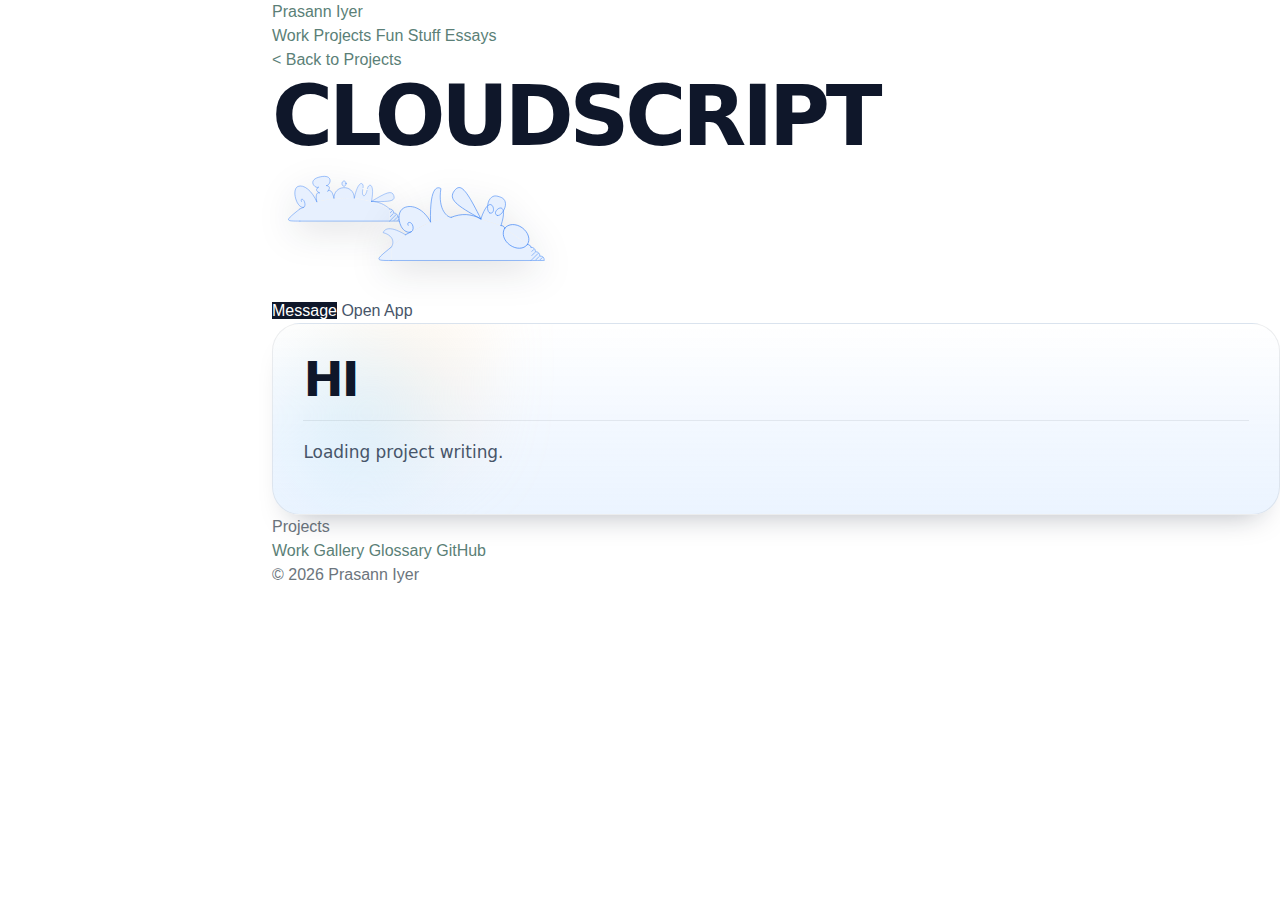
<file: projects/cloudscript/index.html>
<!DOCTYPE html>
<html lang="en">
<head>
    <meta charset="utf-8">
    <meta name="viewport" content="width=device-width, initial-scale=1">
    <meta http-equiv="Expires" content="0">
    <meta http-equiv="Pragma" content="no-cache">
    <meta http-equiv="Cache-Control" content="no-cache, no-store, must-revalidate">
    <meta name="description" content="A CloudScript note by Prasann Iyer.">
    <meta name="author" content="Prasann Iyer">
    <meta name="site-version" content="20260331135259010">
    <title>CloudScript | Prasann Iyer</title>
    <link href="../../img/favicon.ico" rel="icon" type="image/x-icon">
    <link rel="preconnect" href="https://fonts.googleapis.com">
    <link rel="preconnect" href="https://fonts.gstatic.com" crossorigin>
    <link href="https://fonts.googleapis.com/css2?family=Cormorant+Garamond:wght@400;500;600&family=IBM+Plex+Mono:wght@400;500&family=Josefin+Sans:wght@400;600;700&family=Source+Sans+3:wght@400;600;700&display=swap" rel="stylesheet">
    <link href="../../css/style.css?v=20260331135259010" rel="stylesheet">
    <link href="../../css/pages/projects.css?v=20260331135259010" rel="stylesheet">
</head>
<body class="page-paper page-project-cloudscript">
    <header class="site-header">
        <div class="site-nav-shell">
            <a class="site-brand" href="/">Prasann Iyer</a>
            <div class="site-nav-tools">
                <nav class="site-nav" aria-label="Primary">
                    <a href="/work/">Work</a>
                    <a href="/projects/" aria-current="page">Projects</a>
                    <a href="/fun/">Fun Stuff</a>
                    <a href="/essays/">Essays</a>
                </nav>
            </div>
        </div>
    </header>

    <main class="page-main page-main--paper">
        <section class="paper-hero project-writing-page__hero">
            <div>
                <a class="story-back-link project-writing-page__back" href="/projects/">&lt; Back to Projects</a>
                <h1 class="project-writing-page__title">CloudScript</h1>
            </div>
            <div class="project-writing-page__cloud-art" aria-hidden="true">
                <img class="project-writing-page__cloud-word project-writing-page__cloud-word--cloud" src="/docs/project-data/cloudscript-word-cloud.svg" alt="">
                <img class="project-writing-page__cloud-word project-writing-page__cloud-word--script" src="/docs/project-data/cloudscript-word-script.svg" alt="">
            </div>
        </section>

        <section class="paper-section">
            <div class="project-writing-actions project-writing-actions--section" aria-label="CloudScript links">
                <a class="project-card-action" href="/projects/cloudscript/" aria-current="page">Message</a>
                <a class="project-card-action" href="https://cloudscript.lalalab.tech" target="_blank" rel="noreferrer">Open App</a>
            </div>
            <article class="paper-panel project-writing-page__panel" data-project-markdown-page data-story-file="/projects/cloudscript/content.md" data-strip-leading-title>
                <header class="project-writing-page__panel-head">
                    <h2 class="project-writing-page__panel-title">Hi</h2>
                </header>
                <div class="writing-prose project-writing-page__prose" data-project-markdown-prose>
                    <p>Loading project writing.</p>
                </div>
            </article>
        </section>
    </main>

    <footer class="site-footer">
        <div class="footer-shell">
            <span>Projects</span>
            <div class="footer-links">
                <a href="/work/">Work</a>
                <a href="/gallery/">Gallery</a>
                <a href="/glossary/">Glossary</a>
                <a href="https://github.com/notprsn" target="_blank" rel="noreferrer">GitHub</a>
            </div>
            <span>&copy; <span data-current-year>2026</span> Prasann Iyer</span>
        </div>
    </footer>

    <script src="../../js/scripts.js?v=20260331135259010"></script>
</body>
</html>
</file>
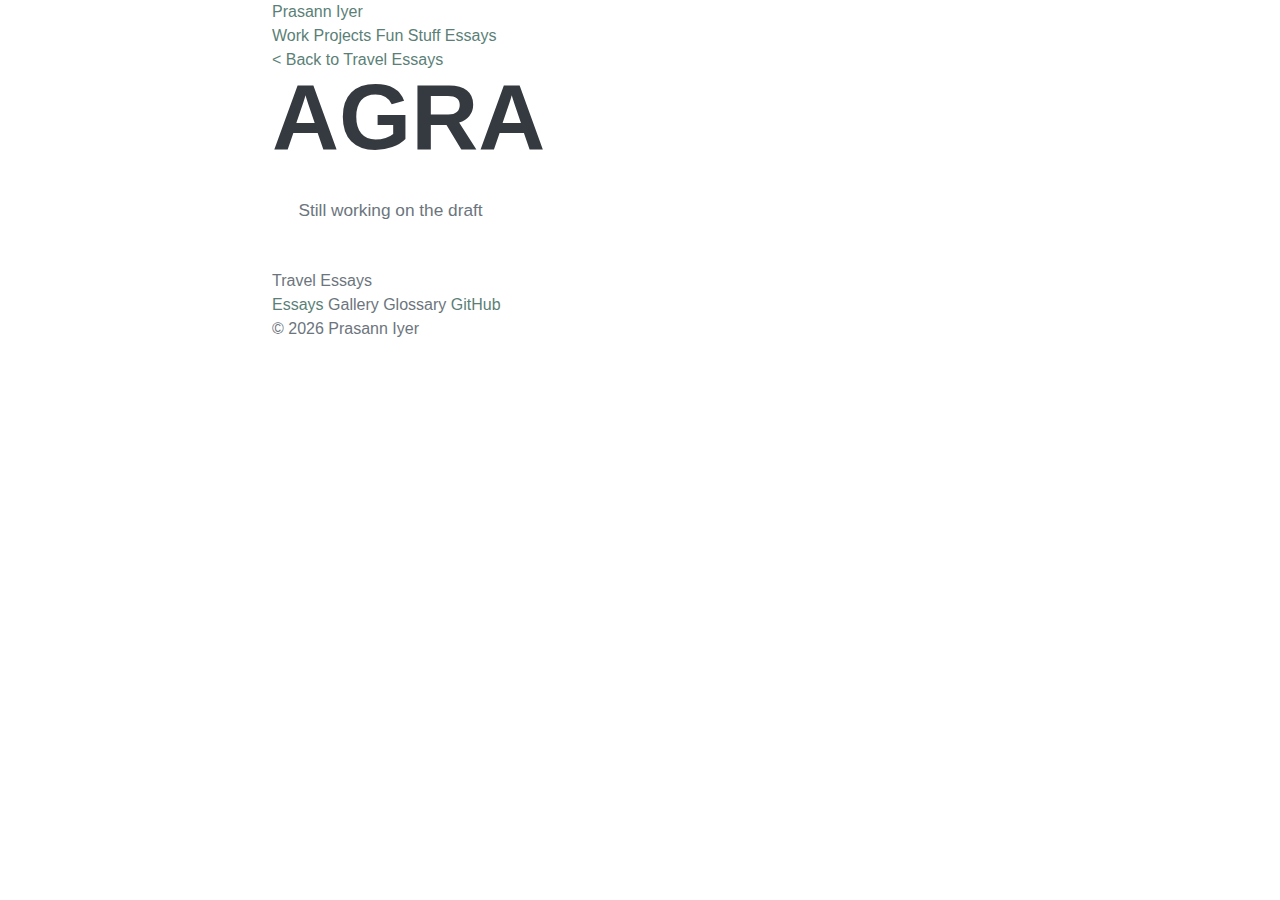
<file: essays/travel/agra/index.html>
<!DOCTYPE html>
<html lang="en">
<head>
    <meta charset="utf-8">
    <meta name="viewport" content="width=device-width, initial-scale=1">
    <meta name="description" content="Agra, a travel essay by Prasann Iyer.">
    <meta name="author" content="Prasann Iyer">
    <meta name="site-version" content="20260403145156605">
    <title>Agra | Prasann Iyer</title>
    <link href="../../../img/favicon.png" rel="icon" type="image/png" sizes="128x128">
    <link rel="preconnect" href="https://fonts.googleapis.com">
    <link rel="preconnect" href="https://fonts.gstatic.com" crossorigin>
    <link href="https://fonts.googleapis.com/css2?family=Cormorant+Garamond:wght@400;500;600&family=IBM+Plex+Mono:wght@400;500&family=Source+Sans+3:wght@400;600;700&display=swap" rel="stylesheet">
    <link href="../../../css/style.css?v=20260403145156605" rel="stylesheet">
    <link href="../../../css/pages/essays.css?v=20260403145156605" rel="stylesheet">
    <link href="../../../css/pages/work.css?v=20260403145156605" rel="stylesheet">
</head>
<body class="page-paper page-travel-story">
    <header class="site-header">
        <div class="site-nav-shell">
            <a class="site-brand" href="/">Prasann Iyer</a>
            <div class="site-nav-tools">
            <nav class="site-nav" aria-label="Primary">
                <a href="/work/">Work</a>
                <a href="/projects/">Projects</a>
                <a href="/fun/">Fun Stuff</a>
                <a href="/essays/" aria-current="page">Essays</a>
            </nav>
            </div>
        </div>
    </header>

    <main class="page-main page-main--paper">
        <section class="paper-hero paper-hero--work work-story-page__hero">
            <div>
                <a class="story-back-link work-story-page__back" href="/essays/travel/">&lt; Back to Travel Essays</a>
                <h1 class="paper-ledger__title work-story-page__title">Agra</h1>
            </div>
            <div class="paper-hero__rule" aria-hidden="true"></div>
        </section>
        <section class="paper-section">
            <article class="paper-panel work-story-page__panel">
                <div class="writing-prose work-story-page__prose">
                    <p>Still working on the draft</p>
                </div>
            </article>
        </section>
    </main>

    <footer class="site-footer">
        <div class="footer-shell">
            <span>Travel Essays</span>
            <div class="footer-links">
                <a href="/essays/">Essays</a>
                <span class="footer-link-placeholder">Gallery</span>
                <span class="footer-link-placeholder">Glossary</span>
                <a href="https://github.com/notprsn" target="_blank" rel="noreferrer">GitHub</a>
            </div>
            <span>&copy; <span data-current-year>2026</span> Prasann Iyer</span>
        </div>
    </footer>

    <script type="module" src="../../../js/site.js?v=20260403145156605"></script>
</body>
</html>
</file>
<file: css/pages/about.css>
.page-about {
  background:
    radial-gradient(circle at 12% 12%, rgba(93, 169, 255, 0.12), transparent 22%),
    radial-gradient(circle at 84% 16%, rgba(255, 46, 136, 0.14), transparent 24%),
    linear-gradient(180deg, #0f1422 0%, #0b0f1a 100%);
}

.page-about .site-header--transparent {
  background: rgba(11, 15, 26, 0.94);
  border-bottom: 1px solid rgba(173, 223, 255, 0.08);
  backdrop-filter: blur(14px);
}

.about-rain-canvas,
.about-veil,
.about-grid {
  position: fixed;
  top: var(--scene-header-offset);
  right: 0;
  bottom: 0;
  left: 0;
}

.about-rain-canvas {
  z-index: 0;
  width: 100%;
  height: 100%;
  display: block;
}

.about-veil {
  z-index: 1;
  pointer-events: none;
  background:
    linear-gradient(180deg, rgba(93, 169, 255, 0.06) 0%, rgba(11, 15, 26, 0.04) 36%, rgba(11, 15, 26, 0.5) 76%, rgba(11, 15, 26, 0.9) 100%),
    radial-gradient(circle at 75% 120%, rgba(212, 20, 90, 0.16), transparent 36%);
}

.about-grid {
  z-index: 1;
  pointer-events: none;
  opacity: 0.08;
  background:
    repeating-linear-gradient(180deg, rgba(255, 255, 255, 0.05) 0 1px, transparent 1px 6px);
}

.page-about .landing-shell,
.page-about .site-footer--scene {
  position: relative;
  z-index: 2;
}

.about-shell {
  min-height: calc(100vh - 8.25rem);
  min-height: calc(100dvh - 8.25rem);
}

.about-copy {
  width: min(840px, 100%);
  position: relative;
}

.about-copy::before {
  content: "";
  position: absolute;
  inset: -2rem -2.5rem;
  z-index: -1;
  border-radius: 40px;
  background:
    radial-gradient(circle at 30% 42%, rgba(11, 15, 26, 0.72) 0%, rgba(11, 15, 26, 0.52) 42%, rgba(11, 15, 26, 0.16) 72%, transparent 100%);
  filter: blur(18px);
  pointer-events: none;
}

.page-about .landing-eyebrow {
  color: rgba(0, 245, 255, 0.86);
}

.page-about .landing-title {
  text-shadow: 0 0 24px rgba(93, 169, 255, 0.16);
}

.page-about .landing-line {
  max-width: 54rem;
  text-wrap: pretty;
}

.about-figure-stage {
  display: none;
}

@media (min-width: 941px) {
  .about-shell {
    display: grid;
    grid-template-columns: minmax(0, 1fr) minmax(260px, 340px);
    gap: clamp(2rem, 6vw, 5rem);
    align-items: center;
  }

  .about-copy {
    width: min(760px, 100%);
  }

  .about-figure-stage {
    display: flex;
    justify-content: flex-end;
    align-items: center;
    pointer-events: none;
  }

  .about-figure {
    width: min(320px, 26vw);
    height: auto;
    opacity: 0.74;
    overflow: visible;
    filter: drop-shadow(0 0 18px rgba(255, 46, 136, 0.18)) drop-shadow(0 0 30px rgba(93, 169, 255, 0.18));
  }

  .about-figure-dancer {
    transform-origin: 50% 82%;
    animation: about-figure-sway 7.2s ease-in-out infinite;
  }

  .about-figure-hair {
    fill: url(#aboutHairGradient);
    opacity: 0.88;
  }

  .about-figure-bangs {
    fill: none;
    stroke: rgba(173, 223, 255, 0.96);
    stroke-width: 8;
    stroke-linecap: round;
  }

  .about-figure-head,
  .about-figure-neck,
  .about-figure-torso,
  .about-figure-hips,
  .about-figure-leg,
  .about-figure-foot {
    fill: none;
    stroke: rgba(255, 92, 176, 0.86);
    stroke-linecap: round;
    stroke-linejoin: round;
  }

  .about-figure-head {
    stroke-width: 4;
  }

  .about-figure-neck,
  .about-figure-torso,
  .about-figure-hips,
  .about-figure-leg,
  .about-figure-foot {
    stroke-width: 6;
  }

  .about-figure-arm {
    fill: none;
    stroke: rgba(255, 92, 176, 0.86);
    stroke-width: 6;
    stroke-linecap: round;
    stroke-linejoin: round;
  }

  .about-figure-arm--left {
    transform-origin: 160px 204px;
    animation: about-figure-arm-wave 5.6s ease-in-out infinite;
  }

  .about-figure-arm--right {
    transform-origin: 160px 210px;
    animation: about-figure-arm-drift 6.4s ease-in-out infinite;
  }
}

@keyframes about-figure-sway {
  0%,
  100% {
    transform: translateY(0) rotate(-1.5deg);
  }

  50% {
    transform: translateY(-6px) rotate(2deg);
  }
}

@keyframes about-figure-arm-wave {
  0%,
  100% {
    transform: rotate(-2deg) translateY(0);
  }

  50% {
    transform: rotate(6deg) translateY(-4px);
  }
}

@keyframes about-figure-arm-drift {
  0%,
  100% {
    transform: rotate(1deg);
  }

  50% {
    transform: rotate(-4deg) translateX(-3px);
  }
}

@media (max-width: 940px) {
  .about-shell {
    min-height: auto;
    padding-top: 1.2rem;
  }

  .about-copy::before {
    inset: -1.5rem -1.2rem;
  }
}

@media (max-width: 720px) {
  .about-shell {
    padding-top: 0.8rem;
  }
}
</file>
<file: css/pages/fun.css>
.page-fun-space {
  background: #000;
  color: #f4f6ff;
  overflow-x: hidden;
}

.page-fun-space .site-header,
.page-fun-space .page-main,
.page-fun-space .site-footer {
  position: relative;
  z-index: 2;
}

.fun-starfield-canvas,
.fun-starfield-veil {
  position: fixed;
  top: var(--scene-header-offset);
  right: 0;
  bottom: 0;
  left: 0;
}

.fun-starfield-canvas {
  z-index: 0;
  width: 100%;
  height: 100%;
  display: block;
  background: #000;
}

.fun-starfield-veil {
  z-index: 1;
  pointer-events: none;
  background:
    radial-gradient(circle at 18% 16%, rgba(255, 255, 255, 0.02), transparent 18%),
    radial-gradient(circle at 82% 12%, rgba(160, 190, 255, 0.05), transparent 18%),
    linear-gradient(180deg, rgba(0, 0, 0, 0.18) 0%, rgba(0, 0, 0, 0.04) 34%, rgba(0, 0, 0, 0.28) 100%);
}

.page-fun-space .site-header {
  background: rgba(0, 0, 0, 0.72);
  border-bottom-color: rgba(255, 255, 255, 0.08);
  backdrop-filter: blur(14px);
}

.page-fun-space .site-brand,
.page-fun-space .eyebrow,
.page-fun-space .panel-label,
.page-fun-space .section-index {
  color: rgba(196, 208, 255, 0.82);
}

.page-fun-space .site-nav a,
.page-fun-space .inline-link {
  border-color: rgba(255, 255, 255, 0.12);
  background: rgba(255, 255, 255, 0.04);
  color: rgba(244, 246, 255, 0.82);
}

.page-fun-space .site-nav a[aria-current="page"],
.page-fun-space .site-nav a:hover,
.page-fun-space .site-nav a:focus-visible,
.page-fun-space .inline-link:hover,
.page-fun-space .inline-link:focus-visible {
  border-color: rgba(255, 255, 255, 0.22);
  background: rgba(255, 255, 255, 0.1);
  color: #ffffff;
}

.page-fun-space .page-intro h1,
.page-fun-space .section-head h2,
.page-fun-space .lab-card h3 {
  color: #ffffff;
}

.page-fun-space .page-lede,
.page-fun-space .page-aside p,
.page-fun-space .section-head p,
.page-fun-space .lab-card p,
.page-fun-space .section-card p {
  color: rgba(231, 235, 250, 0.76);
}

.page-fun-space .page-aside,
.page-fun-space .lab-card,
.page-fun-space .section-card {
  border-color: rgba(255, 255, 255, 0.08);
  background: rgba(6, 7, 10, 0.72);
  box-shadow: 0 28px 90px rgba(0, 0, 0, 0.48);
  backdrop-filter: blur(18px);
}

.page-fun-space .section-head {
  border-bottom-color: rgba(255, 255, 255, 0.12);
}

.page-fun-space .chip-cloud span {
  border-color: rgba(255, 255, 255, 0.12);
  background: rgba(255, 255, 255, 0.04);
  color: rgba(244, 246, 255, 0.84);
}

.page-fun-space .site-footer,
.page-fun-space .footer-links a {
  color: rgba(212, 219, 242, 0.78);
}

.page-fun-space .footer-links a:hover,
.page-fun-space .footer-links a:focus-visible {
  color: #ffffff;
}

@media (max-width: 760px) {
  .fun-starfield-veil {
    background:
      linear-gradient(180deg, rgba(0, 0, 0, 0.2) 0%, rgba(0, 0, 0, 0.06) 28%, rgba(0, 0, 0, 0.3) 100%);
  }
}
</file>
<file: css/pages/love.css>
body.page-love {
  background:
    radial-gradient(circle at 12% 10%, rgba(45, 107, 77, 0.18), transparent 20%),
    linear-gradient(180deg, #13171c 0%, #090b0e 100%);
  color: #ece7dc;
}

.page-love .page-aside,
.page-love .lock-panel,
.page-love .lock-note-card,
.page-love .letter-shell {
  border-color: rgba(255, 255, 255, 0.1);
  background: rgba(255, 255, 255, 0.04);
  box-shadow: none;
}

.page-love .section-head {
  border-bottom-color: rgba(255, 255, 255, 0.14);
}

.page-love .chip-cloud span {
  border-color: rgba(255, 255, 255, 0.1);
  background: rgba(255, 255, 255, 0.04);
}

.lock-grid {
  display: grid;
  grid-template-columns: minmax(0, 1.18fr) minmax(280px, 0.82fr);
  gap: 1rem;
  align-items: start;
  margin-top: 1.5rem;
}

.lock-grid--single {
  grid-template-columns: minmax(0, 1fr);
  max-width: 34rem;
}

.love-title {
  white-space: nowrap;
  font-size: clamp(2rem, 7vw, 4.4rem);
  line-height: 0.95;
}

.form-row {
  display: grid;
  gap: 0.55rem;
}

.lock-answer-row {
  display: grid;
  grid-template-columns: minmax(0, 1fr) auto;
  gap: 0.75rem;
  align-items: center;
}

.lock-input {
  min-height: 3.2rem;
  width: 100%;
  padding: 0.75rem 0.9rem;
  border-radius: 16px;
  border: 1px solid rgba(255, 255, 255, 0.14);
  background: rgba(0, 0, 0, 0.22);
  color: inherit;
}

.lock-button--icon {
  min-width: 3.2rem;
  padding: 0;
}

.lock-button--icon svg {
  width: 1.15rem;
  height: 1.15rem;
}

.status-text {
  min-height: 1.6rem;
}

.status-text[data-state="error"] {
  color: #ffb7b7;
}

.status-text[data-state="success"] {
  color: #b4f6c1;
}

.status-text[data-state="pending"] {
  color: #f1dfb5;
}

.letter-shell--intro {
  margin-bottom: 1rem;
}

.letter-shell--intro[hidden] {
  display: none;
}

.letter-meta {
  margin-top: 0.2rem;
  color: rgba(236, 231, 220, 0.62);
}

.page-main--love .page-lede,
.page-love .page-aside p,
.page-love .status-text,
.page-love .letter-body p {
  color: rgba(236, 231, 220, 0.76);
}

.love-modal {
  width: min(32rem, calc(100vw - 2rem));
  padding: 0;
  border: 1px solid rgba(255, 255, 255, 0.14);
  border-radius: 26px;
  background: rgba(14, 17, 22, 0.96);
  color: #ece7dc;
  box-shadow: 0 28px 80px rgba(0, 0, 0, 0.45);
}

.love-modal::backdrop {
  background: rgba(3, 5, 8, 0.72);
  backdrop-filter: blur(10px);
}

.love-modal__body {
  display: grid;
  gap: 1.1rem;
  padding: 1.4rem;
}

.love-modal__message {
  margin: 0;
  font-size: 1.05rem;
  line-height: 1.55;
  color: rgba(236, 231, 220, 0.86);
}

.love-modal__close {
  justify-self: end;
}

@media (max-width: 940px) {
  .lock-grid {
    grid-template-columns: 1fr;
  }
}

@media (max-width: 560px) {
  .love-title {
    font-size: clamp(1.45rem, 8.4vw, 2.1rem);
  }

  .lock-answer-row {
    gap: 0.55rem;
  }

  .lock-button--icon {
    min-width: 3rem;
  }
}
</file>
<file: css/pages/projects.css>
body.page-paper.page-project-bollywoodle {
  color-scheme: dark;
  --paper-tone-bg:
    radial-gradient(circle at 16% 12%, rgba(223, 161, 104, 0.08), transparent 24%),
    radial-gradient(circle at 88% 8%, rgba(241, 200, 155, 0.05), transparent 18%),
    linear-gradient(180deg, #151515 0%, #080808 100%);
  --paper-tone-header: rgba(14, 14, 14, 0.84);
  --paper-tone-surface: rgba(20, 20, 20, 0.82);
  --paper-tone-surface-strong: rgba(14, 14, 14, 0.96);
  --paper-tone-surface-soft: rgba(223, 161, 104, 0.06);
  --paper-tone-text: #f7f5f2;
  --paper-tone-muted: rgba(247, 245, 242, 0.66);
  --paper-tone-line: rgba(223, 161, 104, 0.18);
  --paper-tone-line-strong: rgba(223, 161, 104, 0.28);
  --paper-tone-shadow: 0 28px 80px rgba(0, 0, 0, 0.42);
}

body.page-paper.page-project-cloudscript {
  color-scheme: light;
  --paper-tone-bg:
    radial-gradient(circle at 14% 14%, rgba(147, 197, 253, 0.3), transparent 24%),
    radial-gradient(circle at 88% 10%, rgba(254, 215, 170, 0.22), transparent 20%),
    radial-gradient(circle at 72% 74%, rgba(186, 230, 253, 0.28), transparent 22%),
    linear-gradient(180deg, #f6f8fc 0%, #edf5ff 100%);
  --paper-tone-header: rgba(255, 255, 255, 0.78);
  --paper-tone-surface: rgba(255, 255, 255, 0.82);
  --paper-tone-surface-strong: rgba(255, 255, 255, 0.96);
  --paper-tone-surface-soft: rgba(255, 255, 255, 0.72);
  --paper-tone-text: #0f172a;
  --paper-tone-muted: #64748b;
  --paper-tone-line: rgba(15, 23, 42, 0.08);
  --paper-tone-line-strong: rgba(15, 23, 42, 0.14);
  --paper-tone-shadow: 0 28px 50px -32px rgba(15, 23, 42, 0.28);
}

.paper-project-grid {
  display: grid;
  grid-template-columns: minmax(0, 1.25fr) minmax(280px, 0.75fr);
  gap: 1rem;
  margin-top: 1rem;
}

.paper-project-stack {
  display: grid;
  gap: 1rem;
}

.paper-project-list {
  display: grid;
  gap: 1rem;
}

.paper-project-card {
  padding: 1.15rem 1.2rem;
}

.paper-project-card h2 {
  font-size: clamp(2.4rem, 5vw, 3.3rem);
  line-height: 0.92;
  margin-top: 0.3rem;
}

.paper-project-card h3,
.paper-panel h3 {
  font-size: clamp(1.95rem, 4vw, 2.5rem);
  line-height: 0.95;
  margin-top: 0.28rem;
}

.paper-project-subhead {
  margin: 0.45rem 0 0;
  font-size: 1rem;
}

.paper-project-card--shelf {
  --project-shelf-height: clamp(9.5rem, 17vw, 11rem);
  display: flex;
  align-items: center;
  min-height: 0;
  height: var(--project-shelf-height);
  padding: clamp(1.25rem, 3vw, 2rem);
}

.paper-project-card--shelf h2 {
  margin-top: 0;
}

.project-card-action--live {
  position: absolute;
  top: 1rem;
  right: 1rem;
  z-index: 3;
  min-height: 1.85rem;
  padding: 0.28rem 0.68rem;
}

.project-shelf-card {
  position: relative;
  overflow: hidden;
}

.project-shelf-card--bollywoodle {
  --bwdl-bg: #1a1a1a;
  --bwdl-surface: #0f0f0f;
  --bwdl-text: #f7f5f2;
  --bwdl-accent: #dfa168;
  --bwdl-accent-light: #f1c89b;
  --bwdl-hover: #d9a6a0;
  --bwdl-muted: #7b7068;
  --bwdl-success: #8fae5c;
  display: grid;
  grid-template-columns: minmax(0, 1fr) auto;
  gap: 1.2rem;
  align-items: center;
  min-height: 0;
  padding: clamp(1.35rem, 3vw, 2rem) clamp(1.35rem, 3vw, 2.1rem);
  border: 2px solid var(--bwdl-accent);
  border-radius: 28px;
  background:
    linear-gradient(180deg, rgba(26, 26, 26, 0.7) 0%, rgba(15, 15, 15, 0.8) 100%);
  box-shadow: 0 8px 24px rgba(0, 0, 0, 0.5);
  color: var(--bwdl-text);
  transition: transform 300ms ease, border-color 300ms ease, box-shadow 300ms ease;
}

.project-shelf-card--bollywoodle::before,
.project-shelf-card--bollywoodle::after {
  content: "";
  position: absolute;
  inset: 0;
  pointer-events: none;
}

.project-shelf-card--bollywoodle::before {
  opacity: 0.45;
  background:
    radial-gradient(circle at 14% 18%, rgba(223, 161, 104, 0.08), transparent 24%),
    radial-gradient(circle at 82% 18%, rgba(241, 200, 155, 0.06), transparent 22%),
    radial-gradient(circle at 22% 74%, rgba(255, 255, 255, 0.05), transparent 18%),
    repeating-linear-gradient(115deg, rgba(255, 255, 255, 0.015) 0 1px, transparent 1px 4px),
    repeating-linear-gradient(0deg, rgba(255, 255, 255, 0.012) 0 1px, transparent 1px 5px);
  mix-blend-mode: screen;
}

.project-shelf-card--bollywoodle::after {
  opacity: 0;
  transform: translateX(-24%);
  background: linear-gradient(90deg, rgba(0, 0, 0, 0) 0%, rgba(223, 161, 104, 0.1) 50%, rgba(0, 0, 0, 0) 100%);
  transition: opacity 500ms ease, transform 500ms ease;
}

.project-shelf-card--bollywoodle:hover,
.project-shelf-card--bollywoodle:focus-within {
  transform: translateY(-4px);
  border-color: var(--bwdl-hover);
  box-shadow: 0 12px 32px rgba(223, 161, 104, 0.2);
}

.project-shelf-card--bollywoodle:hover::after,
.project-shelf-card--bollywoodle:focus-within::after {
  opacity: 1;
  transform: translateX(18%);
}

.bollywoodle-card__brand,
.bollywoodle-card__aside {
  position: relative;
  z-index: 1;
}

.bollywoodle-card__brand {
  display: grid;
  gap: 0.7rem;
  min-width: 0;
}

.bollywoodle-card__copy {
  min-width: 0;
  padding-right: clamp(6.4rem, 18vw, 8.25rem);
}

.bollywoodle-card__utility {
  display: flex;
  align-items: center;
  gap: 0.85rem;
  min-width: 0;
}

.bollywoodle-card__meta {
  margin: 0 0 0.4rem;
  font-family: "Josefin Sans", var(--font-body);
  font-size: 0.84rem;
  letter-spacing: 0.08em;
  line-height: 1.45;
  color: var(--bwdl-muted);
}

.project-shelf-card--bollywoodle h2 {
  margin: 0;
  font-family: "Josefin Sans", var(--font-body);
  font-size: clamp(2rem, 5vw, 3rem);
  font-weight: 700;
  letter-spacing: 0.12em;
  line-height: 0.96;
  color: var(--bwdl-accent);
}

.bollywoodle-card__dots {
  display: flex;
  gap: 0.45rem;
  margin-top: 0;
}

.bollywoodle-card__dots span {
  width: 0.62rem;
  height: 0.62rem;
  border-radius: 999px;
  border: 1px solid var(--bwdl-accent);
  background: rgba(123, 112, 104, 0.45);
}

.bollywoodle-card__dots .is-hit {
  background: var(--bwdl-success);
}

.bollywoodle-card__aside {
  display: grid;
  gap: 0.85rem;
  justify-items: end;
}

.bollywoodle-card__modes {
  display: flex;
  flex-wrap: wrap;
  justify-content: flex-end;
  gap: 0.55rem;
}

.bollywoodle-card__modes span {
  display: inline-flex;
  align-items: center;
  min-height: 2rem;
  padding: 0.38rem 0.82rem;
  border: 1px solid rgba(223, 161, 104, 0.3);
  border-radius: 999px;
  background: rgba(223, 161, 104, 0.1);
  color: var(--bwdl-accent);
  font-family: "Josefin Sans", var(--font-body);
  font-size: 0.78rem;
  font-weight: 600;
  letter-spacing: 0.08em;
  text-transform: uppercase;
  box-shadow: 0 4px 12px rgba(0, 0, 0, 0.2);
}

.project-card-action--bollywoodle-live {
  min-height: 1.68rem;
  padding: 0.24rem 0.62rem;
  border-color: transparent;
  background: var(--bwdl-accent);
  color: #0f0f0f;
  font-family: ui-sans-serif, system-ui, -apple-system, BlinkMacSystemFont, "Segoe UI", sans-serif;
  font-size: 0.62rem;
  font-weight: 700;
  letter-spacing: 0.08em;
  box-shadow: 0 6px 16px rgba(0, 0, 0, 0.22);
}

.project-card-action--bollywoodle-live:hover,
.project-card-action--bollywoodle-live:focus-visible {
  background: var(--bwdl-accent-light);
  color: #0f0f0f;
}

.project-card-action--bollywoodle-live-desktop {
  position: absolute;
  top: clamp(1.2rem, 2vw, 1.45rem);
  right: clamp(1.25rem, 2.6vw, 1.7rem);
  z-index: 2;
}

.project-card-action--bollywoodle-live-mobile {
  display: none;
}

.project-shelf-card--cloudscript {
  --cs-bg: #f6f8fc;
  --cs-panel: rgba(255, 255, 255, 0.86);
  --cs-panel-strong: #ffffff;
  --cs-panel-soft: rgba(255, 255, 255, 0.92);
  --cs-ink: #0f172a;
  --cs-muted: #94a3b8;
  --cs-muted-strong: #475569;
  --cs-stroke: #3b82f6;
  --cs-fill: #e7f0fe;
  --cs-border: rgba(15, 23, 42, 0.08);
  --cs-border-soft: rgba(148, 163, 184, 0.25);
  --cs-shadow: 0 18px 30px -20px rgba(15, 23, 42, 0.35);
  --cs-shadow-lg: 0 28px 50px -32px rgba(15, 23, 42, 0.45);
  display: grid;
  grid-template-columns: minmax(0, 1fr) auto;
  gap: 1.5rem;
  align-items: center;
  min-height: 0;
  padding: clamp(1.2rem, 3vw, 1.7rem) clamp(1.35rem, 3vw, 2rem);
  border: 1px solid var(--cs-border);
  border-radius: 999px;
  background: linear-gradient(180deg, rgba(255, 255, 255, 0.88) 0%, rgba(241, 247, 255, 0.92) 55%, rgba(235, 244, 255, 0.98) 100%);
  box-shadow: var(--cs-shadow);
  color: var(--cs-ink);
  transition: transform 180ms ease, border-color 180ms ease, box-shadow 180ms ease;
}

.project-shelf-card--cloudscript::before,
.project-shelf-card--cloudscript::after {
  content: "";
  position: absolute;
  pointer-events: none;
}

.project-shelf-card--cloudscript::before {
  inset: auto auto -35% -4%;
  width: 15rem;
  height: 15rem;
  background:
    radial-gradient(circle, rgba(186, 230, 253, 0.42) 0%, transparent 56%),
    radial-gradient(circle at 70% 30%, rgba(254, 215, 170, 0.22) 0%, transparent 52%);
  filter: blur(28px);
}

.project-shelf-card--cloudscript::after {
  inset: -24% -6% auto auto;
  width: 13rem;
  height: 13rem;
  background:
    radial-gradient(circle, rgba(147, 197, 253, 0.26) 0%, transparent 54%),
    radial-gradient(circle at 28% 68%, rgba(125, 211, 252, 0.18) 0%, transparent 48%);
  filter: blur(32px);
}

.project-shelf-card--cloudscript:hover,
.project-shelf-card--cloudscript:focus-within {
  transform: translateY(-1px);
  border-color: rgba(59, 130, 246, 0.28);
  box-shadow: var(--cs-shadow-lg);
}

.cloudscript-card__copy,
.cloudscript-card__aside {
  position: relative;
  z-index: 1;
}

.cloudscript-card__copy {
  min-width: 0;
}

.cloudscript-card__meta {
  margin: 0 0 0.35rem;
  font-family: ui-sans-serif, system-ui, -apple-system, BlinkMacSystemFont, "Segoe UI", sans-serif;
  font-size: 0.62rem;
  font-weight: 600;
  letter-spacing: 0.12em;
  line-height: 1;
  text-transform: uppercase;
  color: var(--cs-muted);
}

.project-shelf-card--cloudscript h2 {
  margin: 0;
  font-family: ui-sans-serif, system-ui, -apple-system, BlinkMacSystemFont, "Segoe UI", sans-serif;
  font-size: clamp(2rem, 4.4vw, 2.85rem);
  font-weight: 700;
  letter-spacing: -0.04em;
  line-height: 1.05;
  color: var(--cs-ink);
}

.cloudscript-card__aside {
  display: grid;
  gap: 0.8rem;
  justify-items: end;
}

.cloudscript-card__art {
  position: relative;
  width: clamp(9.4rem, 20vw, 13.4rem);
  height: clamp(4.9rem, 10vw, 6.8rem);
}

.cloudscript-card__word {
  display: block;
  position: absolute;
  height: auto;
  filter: drop-shadow(0 6px 14px rgba(15, 23, 42, 0.1));
  transition: transform 180ms ease;
  will-change: transform;
}

.cloudscript-card__word--cloud {
  top: 0.05rem;
  left: 0;
  width: 48%;
}

.cloudscript-card__word--script {
  right: 0;
  bottom: 0.05rem;
  width: 66%;
}

.project-card-action--cloudscript-live {
  border-color: var(--cs-border-soft);
  background: rgba(255, 255, 255, 0.68);
  color: var(--cs-muted-strong);
  font-family: ui-sans-serif, system-ui, -apple-system, BlinkMacSystemFont, "Segoe UI", sans-serif;
  font-size: 0.62rem;
  font-weight: 700;
  letter-spacing: 0.08em;
  box-shadow: 0 6px 14px -10px rgba(15, 23, 42, 0.35);
}

.project-card-action--cloudscript-live:hover,
.project-card-action--cloudscript-live:focus-visible {
  border-color: rgba(59, 130, 246, 0.24);
  background: rgba(255, 255, 255, 0.92);
  color: var(--cs-ink);
}

.project-shelf-card--quant-desk {
  --qd-bg: #10141d;
  --qd-panel: #171d29;
  --qd-border: #2b3447;
  --qd-text: #e8edf7;
  --qd-muted: #97a3b9;
  --qd-cold: #60a5fa;
  --qd-warm: #f59e0b;
  --qd-profit: #22c55e;
  --qd-loss: #ef4444;
  --qd-signal: #f8fafc;
  --qd-radius: 28px;
  display: grid;
  grid-template-columns: minmax(0, 1fr) minmax(170px, 0.8fr) auto;
  gap: 1.75rem;
  align-items: center;
  min-height: 0;
  padding: 18px 22px;
  border: 1px solid var(--qd-border);
  border-radius: var(--qd-radius);
  background:
    radial-gradient(circle at top right, rgba(96, 165, 250, 0.08) 0%, rgba(96, 165, 250, 0) 28%),
    linear-gradient(180deg, rgba(245, 158, 11, 0.08) 0%, rgba(245, 158, 11, 0) 18%),
    var(--qd-bg);
  box-shadow: none;
  color: var(--qd-text);
  font-family: "IBM Plex Mono", "SF Mono", "Fira Code", monospace;
  transition: border-color 150ms ease, background-color 150ms ease;
}

.project-shelf-card--quant-desk:hover,
.project-shelf-card--quant-desk:focus-within {
  border-color: #3a4660;
}

.quant-card__meta,
.quant-card__plot,
.quant-card__aside {
  position: relative;
  z-index: 1;
}

.quant-card__kicker,
.quant-card__label,
.quant-card__chip {
  margin: 0;
  font-size: 0.625rem;
  font-weight: 700;
  letter-spacing: 0.08em;
  line-height: 1;
  text-transform: uppercase;
  color: var(--qd-muted);
}

.project-shelf-card--quant-desk h2 {
  margin: 6px 0 0;
  font-family: "IBM Plex Mono", "SF Mono", "Fira Code", monospace;
  font-size: clamp(1.14rem, 2.1vw, 1.48rem);
  font-weight: 700;
  letter-spacing: 0.07em;
  line-height: 1.1;
  text-transform: uppercase;
  color: var(--qd-text);
}

.quant-card__kicker {
  font-size: 0.66rem;
  letter-spacing: 0.1em;
}

.quant-card__meta {
  align-self: center;
  max-width: 19rem;
}

.quant-card__cluster {
  display: flex;
  flex-wrap: wrap;
  gap: 6px;
  justify-content: flex-end;
}

.quant-card__stack {
  display: grid;
  grid-template-columns: auto auto;
  align-items: center;
  column-gap: 0.65rem;
  justify-items: end;
}

.quant-card__label {
  font-size: 0.58rem;
  letter-spacing: 0.1em;
  white-space: nowrap;
}

.quant-card__chip {
  display: inline-flex;
  align-items: center;
  min-height: 1.45rem;
  padding: 4px 8px;
  border: 1px solid var(--qd-border);
  border-radius: 999px;
  background: rgba(255, 255, 255, 0.04);
}

.quant-card__chip--asset.asset-btc {
  color: #f7931a;
}

.quant-card__chip--asset.asset-eth {
  color: #627eea;
}

.quant-card__chip--asset.asset-sol {
  color: #00ffa3;
}

.quant-card__chip--up {
  color: var(--qd-profit);
  background: rgba(34, 197, 94, 0.1);
  border-color: rgba(34, 197, 94, 0.26);
}

.quant-card__chip--down {
  color: var(--qd-loss);
  background: rgba(239, 68, 68, 0.1);
  border-color: rgba(239, 68, 68, 0.26);
}

.quant-card__plot {
  display: block;
  min-width: 0;
  padding: 10px 12px;
  border: 1px solid var(--qd-border);
  border-radius: 16px;
  background: rgba(255, 255, 255, 0.03);
  overflow: hidden;
}

.quant-card__plot svg {
  display: block;
  width: 100%;
  height: auto;
}

.quant-card__line {
  fill: none;
  vector-effect: non-scaling-stroke;
  stroke-linecap: round;
  stroke-linejoin: round;
  stroke-dasharray: 320;
  stroke-dashoffset: 320;
  opacity: 0.2;
}

.quant-card__line--green {
  stroke: var(--qd-profit);
  stroke-width: 2;
}

.quant-card__line--red {
  stroke: var(--qd-loss);
  stroke-width: 2;
}

.quant-card__aside {
  display: grid;
  gap: 0.4rem;
  justify-items: end;
  align-content: center;
}

.project-writing-page__hero {
  grid-template-columns: 1fr;
  gap: 1rem;
  align-items: end;
}

.project-writing-page__back {
  width: fit-content;
}

.project-writing-page__eyebrow {
  margin: 0.75rem 0 0;
}

.project-writing-page__title {
  max-width: none;
  margin-top: 0.22rem;
}

.project-writing-page__subtitle {
  margin: 0.55rem 0 0;
  max-width: 38rem;
  font-size: clamp(1rem, 2vw, 1.14rem);
  line-height: 1.6;
}

.project-writing-page__panel {
  position: relative;
  overflow: hidden;
  padding: clamp(1.25rem, 3vw, 1.9rem);
}

.project-writing-page__panel-head {
  position: relative;
  z-index: 1;
  display: grid;
  gap: 0.45rem;
  margin-bottom: 1rem;
  padding-bottom: 1rem;
  border-bottom: 1px solid var(--paper-tone-line);
}

.project-writing-page__panel-label {
  margin: 0;
  font-family: var(--font-mono);
  font-size: 0.72rem;
  letter-spacing: 0.12em;
  text-transform: uppercase;
  color: var(--paper-tone-muted);
}

.project-writing-page__panel-title {
  margin: 0;
  max-width: none;
}

.project-writing-page__prose {
  position: relative;
  z-index: 1;
  max-width: none;
}

.page-project-bollywoodle .project-writing-page__title {
  font-family: "Josefin Sans", var(--font-body);
  font-size: clamp(2.2rem, 8vw, 5.6rem);
  font-weight: 700;
  letter-spacing: clamp(0.08em, 0.7vw, 0.14em);
  line-height: 0.9;
  margin-top: 0.65rem;
  text-transform: uppercase;
  color: #dfa168;
}

.page-project-bollywoodle .project-writing-page__subtitle {
  color: rgba(247, 245, 242, 0.76);
  font-family: "Josefin Sans", var(--font-body);
}

.page-project-bollywoodle .project-card-action {
  border-color: rgba(223, 161, 104, 0.32);
  background: rgba(223, 161, 104, 0.1);
  color: #dfa168;
  font-family: "Josefin Sans", var(--font-body);
  font-size: 0.74rem;
  letter-spacing: 0.08em;
  box-shadow: 0 4px 12px rgba(0, 0, 0, 0.18);
}

.page-project-bollywoodle .project-card-action:hover,
.page-project-bollywoodle .project-card-action:focus-visible {
  border-color: rgba(241, 200, 155, 0.42);
  background: rgba(223, 161, 104, 0.16);
  color: #f1c89b;
}

.page-project-bollywoodle .project-card-action[aria-current="page"] {
  border-color: transparent;
  background: #dfa168;
  color: #0f0f0f;
  box-shadow: none;
}

.page-project-bollywoodle .project-writing-page__panel {
  border: 2px solid #dfa168;
  border-radius: 28px;
  background: linear-gradient(180deg, rgba(26, 26, 26, 0.7) 0%, rgba(15, 15, 15, 0.86) 100%);
  box-shadow: 0 14px 34px rgba(0, 0, 0, 0.34);
}

.page-project-bollywoodle .project-writing-page__panel::before {
  content: "";
  position: absolute;
  inset: 0;
  pointer-events: none;
  background:
    radial-gradient(circle at 14% 16%, rgba(223, 161, 104, 0.08), transparent 24%),
    radial-gradient(circle at 82% 14%, rgba(241, 200, 155, 0.06), transparent 20%),
    repeating-linear-gradient(115deg, rgba(255, 255, 255, 0.015) 0 1px, transparent 1px 4px),
    repeating-linear-gradient(0deg, rgba(255, 255, 255, 0.012) 0 1px, transparent 1px 5px);
  opacity: 0.46;
  mix-blend-mode: screen;
}

.page-project-bollywoodle .project-writing-page__panel-head {
  border-bottom-color: rgba(223, 161, 104, 0.24);
}

.page-project-bollywoodle .project-writing-page__panel-label {
  color: rgba(241, 200, 155, 0.72);
  font-family: "Josefin Sans", var(--font-body);
  letter-spacing: 0.12em;
}

.page-project-bollywoodle .project-writing-page__panel-title {
  font-family: "Josefin Sans", var(--font-body);
  font-size: clamp(2rem, 4vw, 2.85rem);
  font-weight: 700;
  line-height: 0.96;
  color: #dfa168;
}

.page-project-bollywoodle .project-writing-page__prose p,
.page-project-bollywoodle .project-writing-page__prose li,
.page-project-bollywoodle .project-writing-page__prose blockquote {
  color: rgba(247, 245, 242, 0.82);
  font-family: "Josefin Sans", var(--font-body);
  font-size: 1.05rem;
  line-height: 1.84;
}

.page-project-bollywoodle .project-writing-page__prose h2,
.page-project-bollywoodle .project-writing-page__prose h3 {
  font-family: "Josefin Sans", var(--font-body);
  font-weight: 700;
  line-height: 1;
  color: #f1c89b;
}

.page-project-bollywoodle .project-writing-page__prose h2 {
  font-size: clamp(1.75rem, 3vw, 2.25rem);
  letter-spacing: 0.04em;
  text-transform: uppercase;
}

.page-project-bollywoodle .project-writing-page__prose h3 {
  font-size: clamp(1.3rem, 2.4vw, 1.72rem);
}

.page-project-bollywoodle .project-writing-page__prose blockquote {
  border-left-color: rgba(223, 161, 104, 0.34);
  color: #f1c89b;
}

.page-project-bollywoodle .project-writing-page__prose code {
  background: rgba(255, 255, 255, 0.06);
  color: #f6d9a7;
}

.page-project-bollywoodle .project-writing-page__prose pre {
  border-color: rgba(223, 161, 104, 0.22);
  background: rgba(10, 10, 10, 0.88);
}

.page-project-bollywoodle .project-writing-page__prose pre code {
  color: #8fe4ff;
  text-shadow: 0 0 10px rgba(143, 228, 255, 0.08);
}

.page-project-bollywoodle .project-writing-page__prose hr {
  border-top-color: rgba(223, 161, 104, 0.22);
}

.page-project-cloudscript .project-writing-page__hero {
  grid-template-columns: minmax(0, 1fr) auto;
  align-items: center;
}

.page-project-cloudscript .project-writing-page__eyebrow {
  font-family: ui-sans-serif, system-ui, -apple-system, BlinkMacSystemFont, "Segoe UI", sans-serif;
  font-size: 0.64rem;
  font-weight: 600;
  letter-spacing: 0.12em;
  text-transform: uppercase;
  color: #94a3b8;
}

.page-project-cloudscript .project-writing-page__title {
  font-family: ui-sans-serif, system-ui, -apple-system, BlinkMacSystemFont, "Segoe UI", sans-serif;
  font-size: clamp(3rem, 8vw, 5.2rem);
  font-weight: 700;
  letter-spacing: -0.05em;
  line-height: 0.98;
  color: #0f172a;
}

.page-project-cloudscript .project-writing-page__subtitle {
  color: #475569;
}

.page-project-cloudscript .project-card-action {
  border-color: rgba(148, 163, 184, 0.28);
  background: rgba(255, 255, 255, 0.78);
  color: #475569;
  box-shadow: 0 6px 14px -10px rgba(15, 23, 42, 0.35);
}

.page-project-cloudscript .project-card-action:hover,
.page-project-cloudscript .project-card-action:focus-visible {
  border-color: rgba(59, 130, 246, 0.24);
  background: rgba(255, 255, 255, 0.94);
  color: #0f172a;
}

.page-project-cloudscript .project-card-action[aria-current="page"] {
  border-color: transparent;
  background: #0f172a;
  color: #ffffff;
  box-shadow: none;
}

.page-project-cloudscript .project-writing-page__cloud-art {
  position: relative;
  width: clamp(11rem, 28vw, 17.5rem);
  height: clamp(5.8rem, 12vw, 8.4rem);
}

.page-project-cloudscript .project-writing-page__cloud-word {
  position: absolute;
  height: auto;
  filter: drop-shadow(0 10px 18px rgba(15, 23, 42, 0.12));
}

.page-project-cloudscript .project-writing-page__cloud-word--cloud {
  top: 0.1rem;
  left: 0;
  width: 48%;
}

.page-project-cloudscript .project-writing-page__cloud-word--script {
  right: 0;
  bottom: 0.15rem;
  width: 68%;
}

.page-project-cloudscript .project-writing-page__panel {
  border: 1px solid rgba(15, 23, 42, 0.08);
  border-radius: 28px;
  background: linear-gradient(180deg, rgba(255, 255, 255, 0.88) 0%, rgba(241, 247, 255, 0.92) 55%, rgba(235, 244, 255, 0.98) 100%);
  box-shadow: 0 18px 30px -20px rgba(15, 23, 42, 0.35);
}

.page-project-cloudscript .project-writing-page__panel::before {
  content: "";
  position: absolute;
  inset: auto auto -28% -6%;
  width: 18rem;
  height: 18rem;
  pointer-events: none;
  background:
    radial-gradient(circle, rgba(186, 230, 253, 0.4) 0%, transparent 56%),
    radial-gradient(circle at 70% 30%, rgba(254, 215, 170, 0.2) 0%, transparent 52%);
  filter: blur(28px);
}

.page-project-cloudscript .project-writing-page__panel-head {
  border-bottom-color: rgba(15, 23, 42, 0.08);
}

.page-project-cloudscript .project-writing-page__panel-label {
  color: #94a3b8;
}

.page-project-cloudscript .project-writing-page__panel-title {
  font-family: ui-sans-serif, system-ui, -apple-system, BlinkMacSystemFont, "Segoe UI", sans-serif;
  font-size: clamp(2rem, 4vw, 3rem);
  font-weight: 700;
  letter-spacing: -0.04em;
  line-height: 1.02;
  color: #0f172a;
}

.page-project-cloudscript .project-writing-page__prose {
  max-width: 42rem;
}

.page-project-cloudscript .project-writing-page__prose p,
.page-project-cloudscript .project-writing-page__prose li,
.page-project-cloudscript .project-writing-page__prose blockquote {
  color: #475569;
  font-family: ui-sans-serif, system-ui, -apple-system, BlinkMacSystemFont, "Segoe UI", sans-serif;
  font-size: 1.06rem;
  line-height: 1.8;
}

.page-project-cloudscript .project-writing-page__prose h2,
.page-project-cloudscript .project-writing-page__prose h3 {
  font-family: ui-sans-serif, system-ui, -apple-system, BlinkMacSystemFont, "Segoe UI", sans-serif;
  font-weight: 700;
  letter-spacing: -0.03em;
  color: #0f172a;
}

.page-project-cloudscript .project-writing-page__prose blockquote {
  border-left-color: rgba(59, 130, 246, 0.22);
}

.page-project-cloudscript .project-writing-page__prose code {
  background: rgba(15, 23, 42, 0.05);
}

.page-project-cloudscript .project-writing-page__prose pre {
  border-color: rgba(15, 23, 42, 0.08);
  background: rgba(255, 255, 255, 0.82);
}

.page-project-cloudscript .project-writing-page__prose pre code {
  color: #0f172a;
}

.page-project-cloudscript .project-writing-page__prose hr {
  border-top-color: rgba(15, 23, 42, 0.08);
}

@media (min-width: 941px) and (hover: hover) and (pointer: fine) {
  .project-shelf-card--quant-desk:hover .quant-card__line--green,
  .project-shelf-card--quant-desk:focus-within .quant-card__line--green {
    animation: quant-line-draw 1.6s linear infinite;
  }

  .project-shelf-card--quant-desk:hover .quant-card__line--red,
  .project-shelf-card--quant-desk:focus-within .quant-card__line--red {
    animation: quant-line-draw 1.6s linear 0.16s infinite;
  }

  .project-shelf-card--cloudscript:hover .cloudscript-card__word--cloud,
  .project-shelf-card--cloudscript:focus-within .cloudscript-card__word--cloud {
    animation: cloudscript-orbit-cloud 5.8s linear infinite;
  }

  .project-shelf-card--cloudscript:hover .cloudscript-card__word--script,
  .project-shelf-card--cloudscript:focus-within .cloudscript-card__word--script {
    animation: cloudscript-orbit-script 6.9s linear infinite;
  }
}

@keyframes quant-line-draw {
  0% {
    stroke-dashoffset: 320;
    opacity: 0;
  }

  10% {
    opacity: 1;
  }

  85% {
    opacity: 1;
  }

  100% {
    stroke-dashoffset: 0;
    opacity: 1;
  }
}

@keyframes cloudscript-orbit-cloud {
  0% {
    transform: translate(0, 0);
  }

  12.5% {
    transform: translate(5px, -3px);
  }

  25% {
    transform: translate(8px, -7px);
  }

  37.5% {
    transform: translate(5px, -10px);
  }

  50% {
    transform: translate(0, -12px);
  }

  62.5% {
    transform: translate(-5px, -10px);
  }

  75% {
    transform: translate(-8px, -7px);
  }

  87.5% {
    transform: translate(-5px, -3px);
  }

  100% {
    transform: translate(0, 0);
  }
}

@keyframes cloudscript-orbit-script {
  0% {
    transform: translate(7px, 0);
  }

  12.5% {
    transform: translate(5px, 5px);
  }

  25% {
    transform: translate(0, 8px);
  }

  37.5% {
    transform: translate(-5px, 5px);
  }

  50% {
    transform: translate(-7px, 0);
  }

  62.5% {
    transform: translate(-5px, -5px);
  }

  75% {
    transform: translate(0, -8px);
  }

  87.5% {
    transform: translate(5px, -5px);
  }

  100% {
    transform: translate(7px, 0);
  }
}

@media (max-width: 940px) {
  .paper-project-grid {
    grid-template-columns: 1fr;
  }

  .project-shelf-card--bollywoodle {
    grid-template-columns: 1fr;
    align-items: start;
  }

  .bollywoodle-card__copy {
    padding-right: 0;
  }

  .bollywoodle-card__utility {
    width: 100%;
    justify-content: space-between;
    gap: 0.9rem;
  }

  .project-card-action--bollywoodle-live-desktop {
    display: none;
  }

  .project-card-action--bollywoodle-live-mobile {
    display: inline-flex;
    flex-shrink: 0;
    min-height: 1.5rem;
    padding: 0.2rem 0.5rem;
    font-size: 0.5rem;
  }

  .bollywoodle-card__aside,
  .bollywoodle-card__modes {
    justify-items: start;
    justify-content: flex-start;
  }

  .project-shelf-card--cloudscript {
    grid-template-columns: 1fr;
    border-radius: 28px;
  }

  .cloudscript-card__aside {
    justify-items: start;
  }

  .cloudscript-card__art {
    width: min(100%, 12rem);
    height: 5.9rem;
  }

  .project-card-action--live {
    top: 0.9rem;
    right: 0.9rem;
  }

  .project-shelf-card--quant-desk {
    grid-template-columns: 1fr;
    border-radius: 28px;
  }

  .quant-card__plot {
    display: none;
  }

  .quant-card__aside {
    justify-items: start;
  }

  .quant-card__stack {
    justify-items: start;
  }

  .quant-card__cluster {
    justify-content: flex-start;
  }

  .paper-project-card--shelf {
    --project-shelf-height: 12.25rem;
  }

  .page-project-cloudscript .project-writing-page__hero {
    grid-template-columns: 1fr;
  }

  .page-project-cloudscript .project-writing-page__cloud-art {
    width: min(100%, 14rem);
    height: 6.8rem;
  }
}

@media (max-width: 720px) {
  .page-project-bollywoodle .project-writing-page__title {
    font-size: clamp(1.55rem, 9.2vw, 2.55rem);
    letter-spacing: 0.045em;
    line-height: 0.98;
  }
}
</file>
<file: css/pages/work.css>
.paper-ledger {
  display: grid;
  gap: 1rem;
  margin-top: 1rem;
}

.paper-section[id] {
  scroll-margin-top: calc(var(--scene-header-offset) + 1.2rem);
}

.paper-ledger__row {
  display: grid;
  grid-template-columns: minmax(120px, 144px) minmax(0, 1fr);
  gap: 1rem;
  align-items: start;
}

.paper-ledger__date {
  font-family: var(--font-mono);
  font-size: 0.74rem;
  letter-spacing: 0.14em;
  text-transform: uppercase;
  color: var(--paper-tone-muted);
  white-space: nowrap;
}

.paper-ledger__date--mobile {
  display: none;
}

.paper-panel--ledger {
  padding: 1.15rem 1.2rem;
}

.paper-ledger__toggle {
  display: block;
  width: 100%;
  padding: 0;
  border: 0;
  background: transparent;
  color: inherit;
  text-align: left;
}

.paper-ledger__toggle-main {
  display: block;
}

.paper-ledger__head {
  display: flex;
  flex-wrap: wrap;
  justify-content: space-between;
  align-items: start;
  gap: 0.9rem;
}

.paper-ledger__title {
  font-size: clamp(2rem, 4vw, 2.6rem);
  line-height: 0.94;
}

.paper-ledger__role {
  margin: 0;
  font-size: 1rem;
  line-height: 1.45;
  text-align: right;
}

.detail-list--paper {
  margin-top: 0.85rem;
}

.detail-list--paper li {
  margin-top: 0.55rem;
}

.detail-list--paper b,
.detail-list--paper strong,
.paper-panel--achievement b,
.paper-panel--achievement strong {
  color: #cccccc;
  font-weight: 600;
}

.paper-ledger__body {
  display: block;
}

.paper-ledger__body-inner {
  display: block;
}

.paper-panel--achievement {
  display: grid;
  grid-template-columns: 72px minmax(0, 1fr);
  gap: 1rem;
  align-items: center;
}

.paper-panel--achievement .panel-label,
.paper-panel--achievement>p {
  margin: 0;
}

.paper-panel--achievement>p:last-child {
  line-height: 1.5;
}

.paper-panel--cv-link {
  display: flex;
  align-items: center;
  gap: clamp(0.85rem, 2.5vw, 1.2rem);
  margin-top: 1rem;
  padding: clamp(1rem, 2.6vw, 1.35rem);
  color: var(--paper-tone-text);
  transition: border-color 180ms ease, background 180ms ease, transform 180ms ease;
}

.paper-panel--cv-link:hover,
.paper-panel--cv-link:focus-visible {
  transform: translateY(-1px);
  border-color: var(--paper-tone-line-strong);
  background: var(--paper-tone-surface-strong);
}

.cv-link__icon {
  --cv-link-icon-size: 3.3rem;
  display: flex;
  align-items: center;
  justify-content: center;
  flex: 0 0 var(--cv-link-icon-size);
  width: var(--cv-link-icon-size);
  height: var(--cv-link-icon-size);
  border: 1px solid var(--paper-tone-line);
  border-radius: 8px;
  background: var(--paper-tone-surface-soft);
}

.cv-link__icon svg {
  width: 1.85rem;
  height: 1.85rem;
  fill: none;
  stroke: currentColor;
  stroke-linecap: round;
  stroke-linejoin: round;
  stroke-width: 2;
}

.cv-link__copy {
  display: grid;
  gap: 0.35rem;
  min-width: 0;
}

.cv-link__title {
  font-family: var(--font-display);
  font-size: clamp(2rem, 5vw, 3rem);
  line-height: 0.96;
  letter-spacing: -0.03em;
}

.cv-link__arrow {
  margin-left: auto;
  color: var(--paper-tone-muted);
  font-family: var(--font-mono);
  font-size: 1.4rem;
  transition: color 180ms ease, transform 180ms ease;
}

.paper-panel--cv-link:hover .cv-link__arrow,
.paper-panel--cv-link:focus-visible .cv-link__arrow {
  color: #ffffff;
  transform: translateX(2px);
}

.work-story-page__hero {
  grid-template-columns: 1fr;
  gap: 0.7rem;
}

.work-story-page__back {
  width: fit-content;
}

.work-story-page__title {
  margin-top: 0.2rem;
  max-width: none;
  font-size: clamp(3.2rem, 8vw, 5.8rem);
  line-height: 0.92;
}

.work-story-page__panel {
  padding: clamp(1.25rem, 3vw, 1.65rem);
}

.work-story-page__prose {
  max-width: 68ch;
}

.page-paper .work-story-page__prose p,
.page-paper .work-story-page__prose li,
.page-paper .work-story-page__prose blockquote {
  color: var(--paper-tone-muted);
  font-size: 1.08rem;
  line-height: 1.84;
}

.page-paper .work-story-page__prose h2,
.page-paper .work-story-page__prose h3 {
  font-family: var(--font-display);
  font-weight: 500;
  letter-spacing: -0.03em;
}

.page-paper .work-story-page__prose h2 {
  font-size: clamp(1.8rem, 3vw, 2.3rem);
}

.page-paper .work-story-page__prose h3 {
  font-size: clamp(1.35rem, 2.5vw, 1.8rem);
}

@media (min-width: 941px) {
  .work-story-page__prose {
    max-width: none;
  }
}

@media (max-width: 940px) {
  .paper-ledger__row {
    grid-template-columns: 1fr;
  }

  .paper-ledger__date {
    display: none;
  }

  .paper-ledger__date--mobile {
    display: block;
    margin-bottom: 0.7rem;
  }

  .paper-panel--ledger {
    padding: 0;
  }

  .paper-ledger__toggle {
    cursor: pointer;
    padding: 1rem 1.05rem;
  }

  .paper-ledger__head {
    display: grid;
    grid-template-columns: minmax(0, 1fr);
    gap: 0.2rem;
  }

  .paper-ledger__title {
    font-size: clamp(1.65rem, 7vw, 2.2rem);
  }

  .paper-ledger__role {
    text-align: left;
    font-size: 0.98rem;
  }

  .paper-ledger__body {
    display: grid;
    grid-template-rows: 0fr;
    transition: grid-template-rows 260ms ease;
  }

  .paper-ledger__body-inner {
    overflow: hidden;
    padding: 0 1.05rem;
  }

  .paper-ledger__row.is-open .paper-ledger__body {
    grid-template-rows: 1fr;
  }

  .paper-ledger__row.is-open .paper-ledger__body-inner {
    padding-bottom: 1rem;
  }

  .paper-ledger__row:not(.is-open) .paper-ledger__body-inner {
    padding-bottom: 0;
  }

  .paper-ledger__row .detail-list--paper {
    margin-top: 0;
  }

  .paper-ledger__row .writing-link-cluster {
    margin-top: 0.8rem;
  }

  .paper-panel--achievement {
    grid-template-columns: 1fr;
    gap: 0.55rem;
    align-items: start;
  }

  .paper-panel--cv-link {
    align-items: flex-start;
  }

  .cv-link__icon {
    --cv-link-icon-size: 3rem;
  }

  .cv-link__arrow {
    padding-top: 0.35rem;
  }
}
</file>
<file: css/pages/essays.css>
body.page-essays:not(.page-paper) {
  background:
    radial-gradient(circle at 10% 12%, rgba(217, 230, 216, 0.62), transparent 24%),
    radial-gradient(circle at 95% 8%, rgba(238, 230, 217, 0.84), transparent 26%),
    linear-gradient(180deg, #fcfaf6 0%, #f0eadf 100%);
}

.theme-grid--essay-index {
  margin-top: 0;
}

.theme-grid--essay-index .theme-card {
  grid-column: span 6;
  display: grid;
  gap: 1.4rem;
  align-content: space-between;
  min-height: 15rem;
}

.theme-card--essay-index h2 {
  font-size: clamp(2.1rem, 4.5vw, 2.95rem);
  margin-top: 0;
  max-width: none;
  white-space: nowrap;
}

.theme-card--essay-index .entry-links {
  margin-top: auto;
}

@media (max-width: 940px) {
  .theme-grid--essay-index .theme-card {
    grid-column: span 12;
    min-height: 0;
  }
}

@media (max-width: 720px) {
  .theme-card--essay-index h2 {
    max-width: none;
  }
}

body.page-essays.page-travel-atlas {
  --travel-ink: #392618;
  --travel-muted: #715438;
  --travel-line: rgba(91, 64, 38, 0.15);
  --travel-line-strong: rgba(91, 64, 38, 0.28);
  --travel-panel: rgba(251, 243, 230, 0.88);
  --travel-panel-strong: rgba(246, 235, 216, 0.98);
  --travel-pill-text: #fff9ef;
  --travel-pill-stroke: rgba(44, 26, 15, 0.72);
  color: var(--travel-ink);
  background:
    radial-gradient(circle at 14% 15%, rgba(195, 147, 82, 0.18), transparent 23%),
    radial-gradient(circle at 86% 8%, rgba(108, 70, 34, 0.14), transparent 19%),
    linear-gradient(180deg, #f7efdf 0%, #eadcc4 100%);
}

.page-travel-atlas .site-header {
  background: rgba(247, 238, 224, 0.88);
  border-bottom-color: var(--travel-line);
  backdrop-filter: blur(14px);
}

.page-travel-atlas .site-brand,
.page-travel-atlas .eyebrow {
  color: var(--travel-muted);
}

.page-travel-atlas .site-nav a {
  border-color: var(--travel-line);
  background: rgba(255, 255, 255, 0.34);
  color: var(--travel-muted);
}

.page-travel-atlas .site-nav a[aria-current="page"],
.page-travel-atlas .site-nav a:hover,
.page-travel-atlas .site-nav a:focus-visible {
  background: rgba(97, 61, 31, 0.94);
  border-color: rgba(97, 61, 31, 0.94);
  color: #fff8ef;
}

.page-main--travel-atlas {
  display: grid;
  gap: 0;
}

.page-main--travel-atlas > .section-block {
  width: 100%;
  min-width: 0;
}

.travel-atlas-hero h1 {
  margin: 0.28rem 0 0;
  font-family: var(--font-display);
  font-size: clamp(3.6rem, 10vw, 7.1rem);
  font-weight: 500;
  line-height: 0.9;
  letter-spacing: -0.04em;
  max-width: 10ch;
}

.page-travel-atlas .section-head {
  grid-template-columns: 1fr;
  gap: 0;
  padding-bottom: 0.85rem;
}

.page-travel-atlas .section-head h2 {
  font-size: clamp(2.2rem, 6vw, 3.6rem);
}

.travel-map-stage,
.travel-timeline-shell {
  margin-top: 1.35rem;
  width: 100%;
  max-width: 100%;
  min-width: 0;
  box-sizing: border-box;
  border: 1px solid var(--travel-line);
  border-radius: 30px;
  background: var(--travel-panel);
  box-shadow: 0 24px 70px rgba(84, 56, 30, 0.1);
  padding: 1.15rem;
}

.travel-map-stage {
  position: relative;
}

.travel-map-toolbar {
  display: flex;
  justify-content: flex-end;
  flex-wrap: wrap;
  gap: 0.5rem;
}

.travel-map-toolbar [hidden] {
  display: none !important;
}

.travel-map-canvas {
  position: relative;
  width: 100%;
  margin-top: 0.75rem;
  aspect-ratio: 1160 / 620;
  border-radius: 26px;
  overflow: hidden;
  border: 1px solid var(--travel-line);
  background:
    radial-gradient(circle at 50% 48%, rgba(255, 251, 242, 0.98), rgba(231, 214, 188, 0.98)),
    linear-gradient(180deg, rgba(255, 255, 255, 0.36), rgba(255, 255, 255, 0));
}

.travel-map-canvas::after {
  content: "";
  position: absolute;
  inset: 0;
  border-radius: inherit;
  box-shadow:
    inset 0 0 0 1px rgba(255, 255, 255, 0.28),
    inset 0 0 110px rgba(123, 84, 45, 0.12);
  pointer-events: none;
}

.travel-map-canvas svg {
  width: 100%;
  height: auto;
  display: block;
  touch-action: none;
  -webkit-tap-highlight-color: transparent;
}

.travel-map-canvas svg * {
  -webkit-tap-highlight-color: transparent;
}

.travel-map-hover-pill {
  position: absolute;
  top: 1rem;
  left: 1rem;
  z-index: 3;
  display: inline-flex;
  align-items: center;
  min-height: 2.55rem;
  max-width: calc(100% - 7.5rem);
  padding: 0.55rem 1rem;
  border: 1px solid rgba(58, 34, 18, 0.22);
  border-radius: 999px;
  box-shadow: 0 16px 28px rgba(63, 39, 20, 0.16);
  background: linear-gradient(180deg, rgba(107, 64, 33, 0.97), rgba(74, 43, 21, 0.98));
  color: var(--travel-pill-text);
  font-family: var(--font-mono);
  font-size: clamp(0.68rem, 1.8vw, 0.82rem);
  font-weight: 500;
  letter-spacing: 0.1em;
  line-height: 1;
  text-transform: uppercase;
  text-shadow: 0 1px 1px rgba(20, 12, 7, 0.34), 0 0 12px rgba(20, 12, 7, 0.2);
  white-space: nowrap;
  overflow: hidden;
  text-overflow: ellipsis;
  opacity: 0;
  transform: translateY(-6px);
  transition: opacity 180ms ease, transform 180ms ease;
  pointer-events: none;
}

.travel-map-hover-pill.is-visible {
  opacity: 1;
  transform: translateY(0);
}

.travel-map__sphere {
  fill: rgba(241, 229, 210, 0.94);
  stroke: rgba(91, 64, 38, 0.18);
  stroke-width: 1;
}

.travel-map__graticule {
  fill: none;
  stroke: rgba(91, 64, 38, 0.12);
  stroke-width: 0.8;
  stroke-dasharray: 2 5;
}

.travel-map__country {
  stroke: rgba(95, 67, 39, 0.26);
  stroke-width: 0.72;
  vector-effect: non-scaling-stroke;
  transition: filter 180ms ease, opacity 180ms ease;
}

.travel-map__country:not(.is-visited) {
  fill: transparent;
}

.travel-map__country.is-interactive {
  cursor: pointer;
}

.travel-map__country.is-visited {
  fill-opacity: 1;
  stroke: rgba(71, 46, 24, 0.34);
}

.travel-map__country.is-active {
  filter: drop-shadow(0 0 0.7rem rgba(46, 28, 16, 0.24));
  stroke: rgba(43, 27, 16, 0.82);
  stroke-width: 1.2;
  vector-effect: non-scaling-stroke;
}

.travel-map__country.is-india-focus {
  filter: drop-shadow(0 0 0.95rem rgba(46, 28, 16, 0.28));
  stroke: rgba(43, 27, 16, 0.92);
  stroke-width: 1.35;
  vector-effect: non-scaling-stroke;
}

.travel-map__boundaries {
  display: none;
}

.travel-map-stage.is-india-mode .travel-map__countries {
  pointer-events: none;
}

.travel-map__world-markers,
.travel-map__india-pins {
  transition: opacity 200ms ease;
}

.travel-map__india-pins {
  opacity: 0;
  pointer-events: none;
}

.travel-map-stage.is-india-mode .travel-map__india-pins {
  opacity: 1;
  pointer-events: auto;
}

.travel-map-stage.is-india-mode .travel-map__world-markers {
  opacity: 0;
  pointer-events: none;
}

.travel-map__marker-group,
.travel-map__india-pin-group {
  cursor: pointer;
}

.travel-map__marker-group:focus-visible,
.travel-map__marker-group:focus,
.travel-map__country:focus-visible,
.travel-map__country:focus,
.travel-map__india-pin-group:focus-visible {
  outline: none;
}

.travel-map__india-pin-group:focus {
  outline: none;
}

.travel-map__marker-core,
.travel-map__india-pin {
  stroke: rgba(253, 248, 238, 0.96);
  stroke-width: 1.6;
  vector-effect: non-scaling-stroke;
  transition: transform 180ms ease, filter 180ms ease;
}

.travel-map__marker-stem {
  stroke: rgba(78, 46, 22, 0.72);
  stroke-width: 1.8;
  stroke-linecap: round;
  vector-effect: non-scaling-stroke;
}

.travel-map__india-pin-line {
  stroke: rgba(66, 41, 22, 0.36);
  stroke-width: 1.1;
  vector-effect: non-scaling-stroke;
}

.travel-map__marker-group.is-active .travel-map__marker-core,
.travel-map__india-pin-group.is-active .travel-map__india-pin {
  filter: drop-shadow(0 0 0.62rem rgba(52, 31, 17, 0.3));
}

.travel-timeline-frame {
  width: 100%;
  max-width: 100%;
  min-width: 0;
  overflow-x: auto;
  overflow-y: hidden;
  padding-bottom: 0.25rem;
  -webkit-overflow-scrolling: touch;
}

.travel-timeline-frame svg {
  width: 100%;
  min-width: 78rem;
  height: auto;
  display: block;
  max-width: none;
}

.travel-timeline__surface {
  fill: var(--travel-panel-strong);
  stroke: rgba(92, 66, 40, 0.08);
}

.travel-timeline__axis-line,
.travel-timeline__year-line {
  stroke: rgba(92, 66, 40, 0.12);
  stroke-width: 1;
}

.travel-timeline__year-label {
  fill: var(--travel-muted);
  font-family: var(--font-mono);
  font-size: 0.74rem;
  letter-spacing: 0.08em;
}

.travel-timeline__item {
  cursor: pointer;
}

.travel-timeline__item:focus-visible {
  outline: none;
}

.travel-timeline__item:hover .travel-timeline__pill,
.travel-timeline__item:focus-visible .travel-timeline__pill {
  filter: drop-shadow(0 10px 16px rgba(61, 38, 22, 0.16));
}

.travel-timeline__pill {
  stroke: rgba(60, 34, 16, 0.18);
  stroke-width: 1;
}

.travel-timeline__pill-label {
  fill: var(--travel-pill-text);
  font-family: var(--font-mono);
  font-size: 0.82rem;
  font-weight: 600;
  letter-spacing: 0.12em;
  paint-order: stroke;
  stroke: var(--travel-pill-stroke);
  stroke-width: 3.2px;
  stroke-linejoin: round;
}

@media (max-width: 860px) {
  .travel-atlas-hero h1 {
    max-width: none;
  }
}

@media (max-width: 720px) {
  .travel-map-stage,
  .travel-timeline-shell {
    padding: 0.9rem;
    border-radius: 24px;
  }

  .travel-map-canvas {
    aspect-ratio: 1160 / 620;
  }

  .travel-map-hover-pill {
    top: 0.75rem;
    left: 0.75rem;
    max-width: calc(100% - 1.5rem);
  }

  .travel-timeline-frame svg {
    min-width: 64rem;
  }
}
</file>
